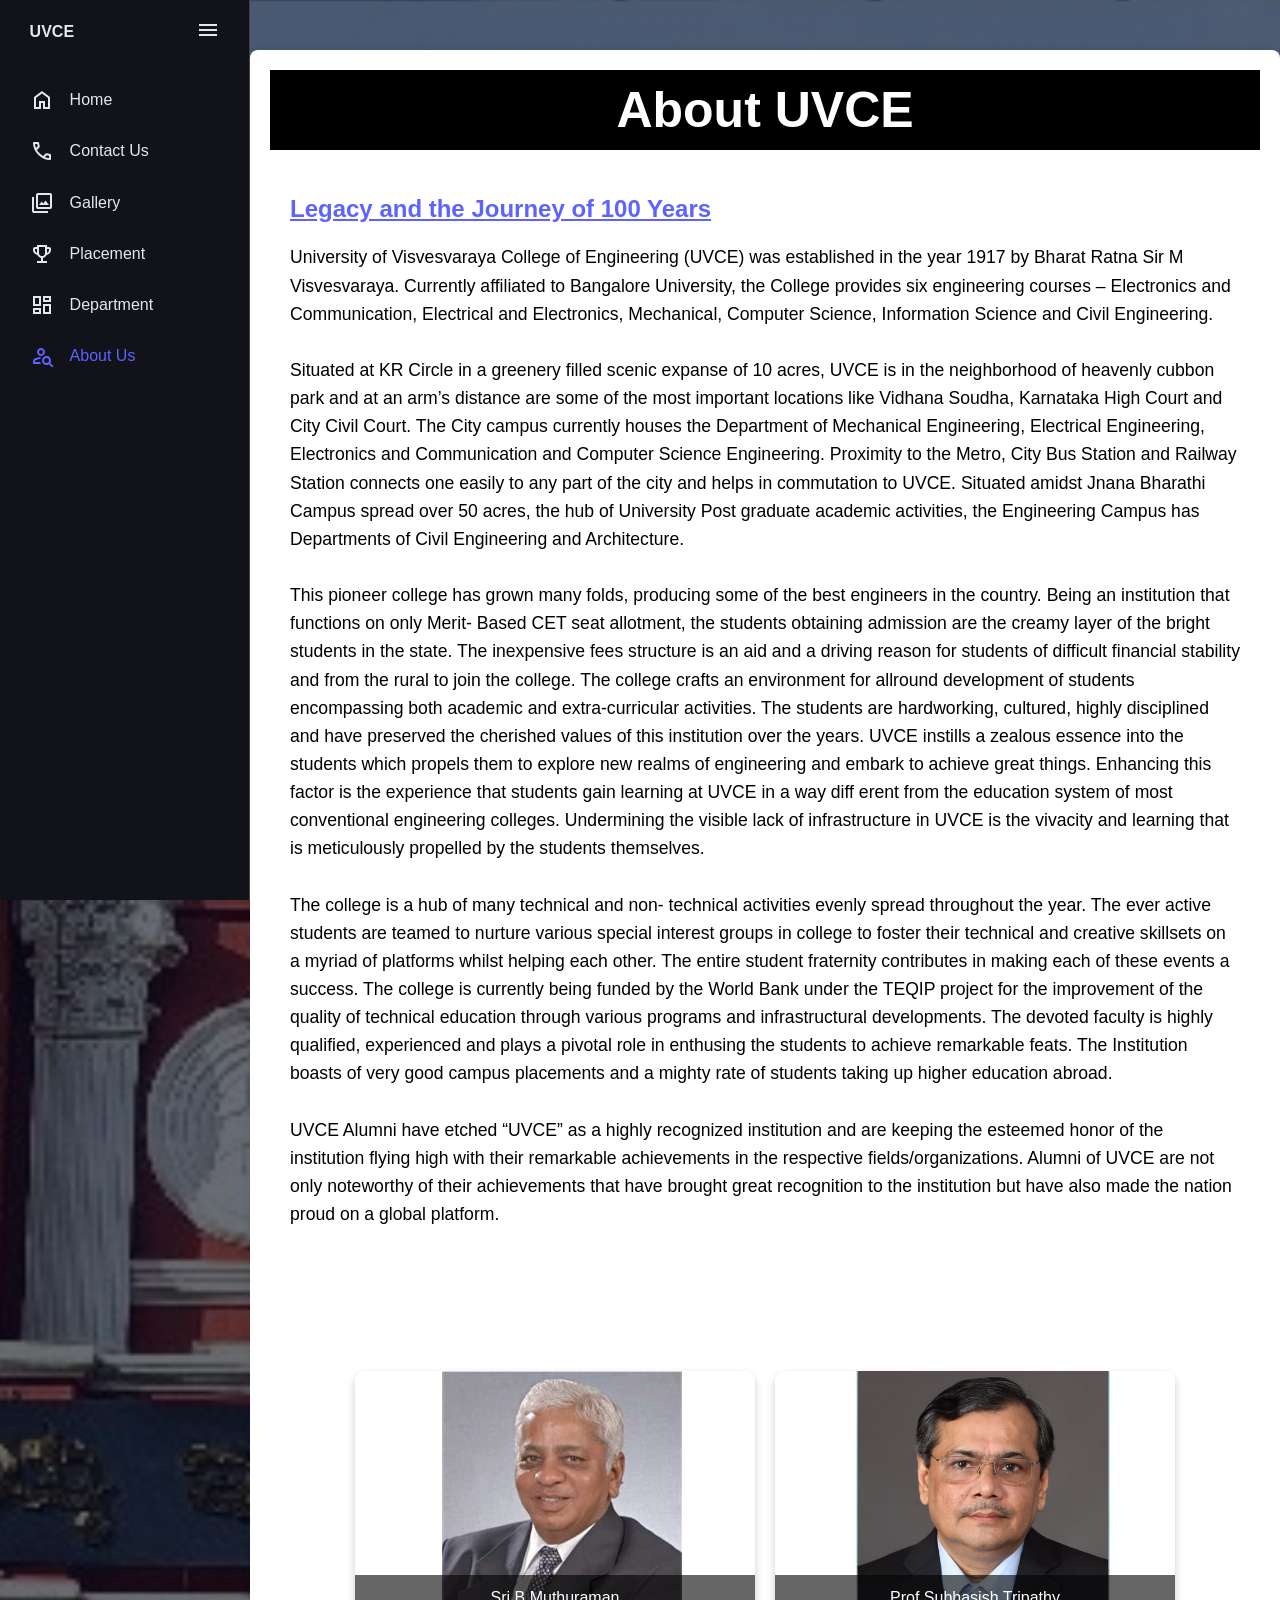
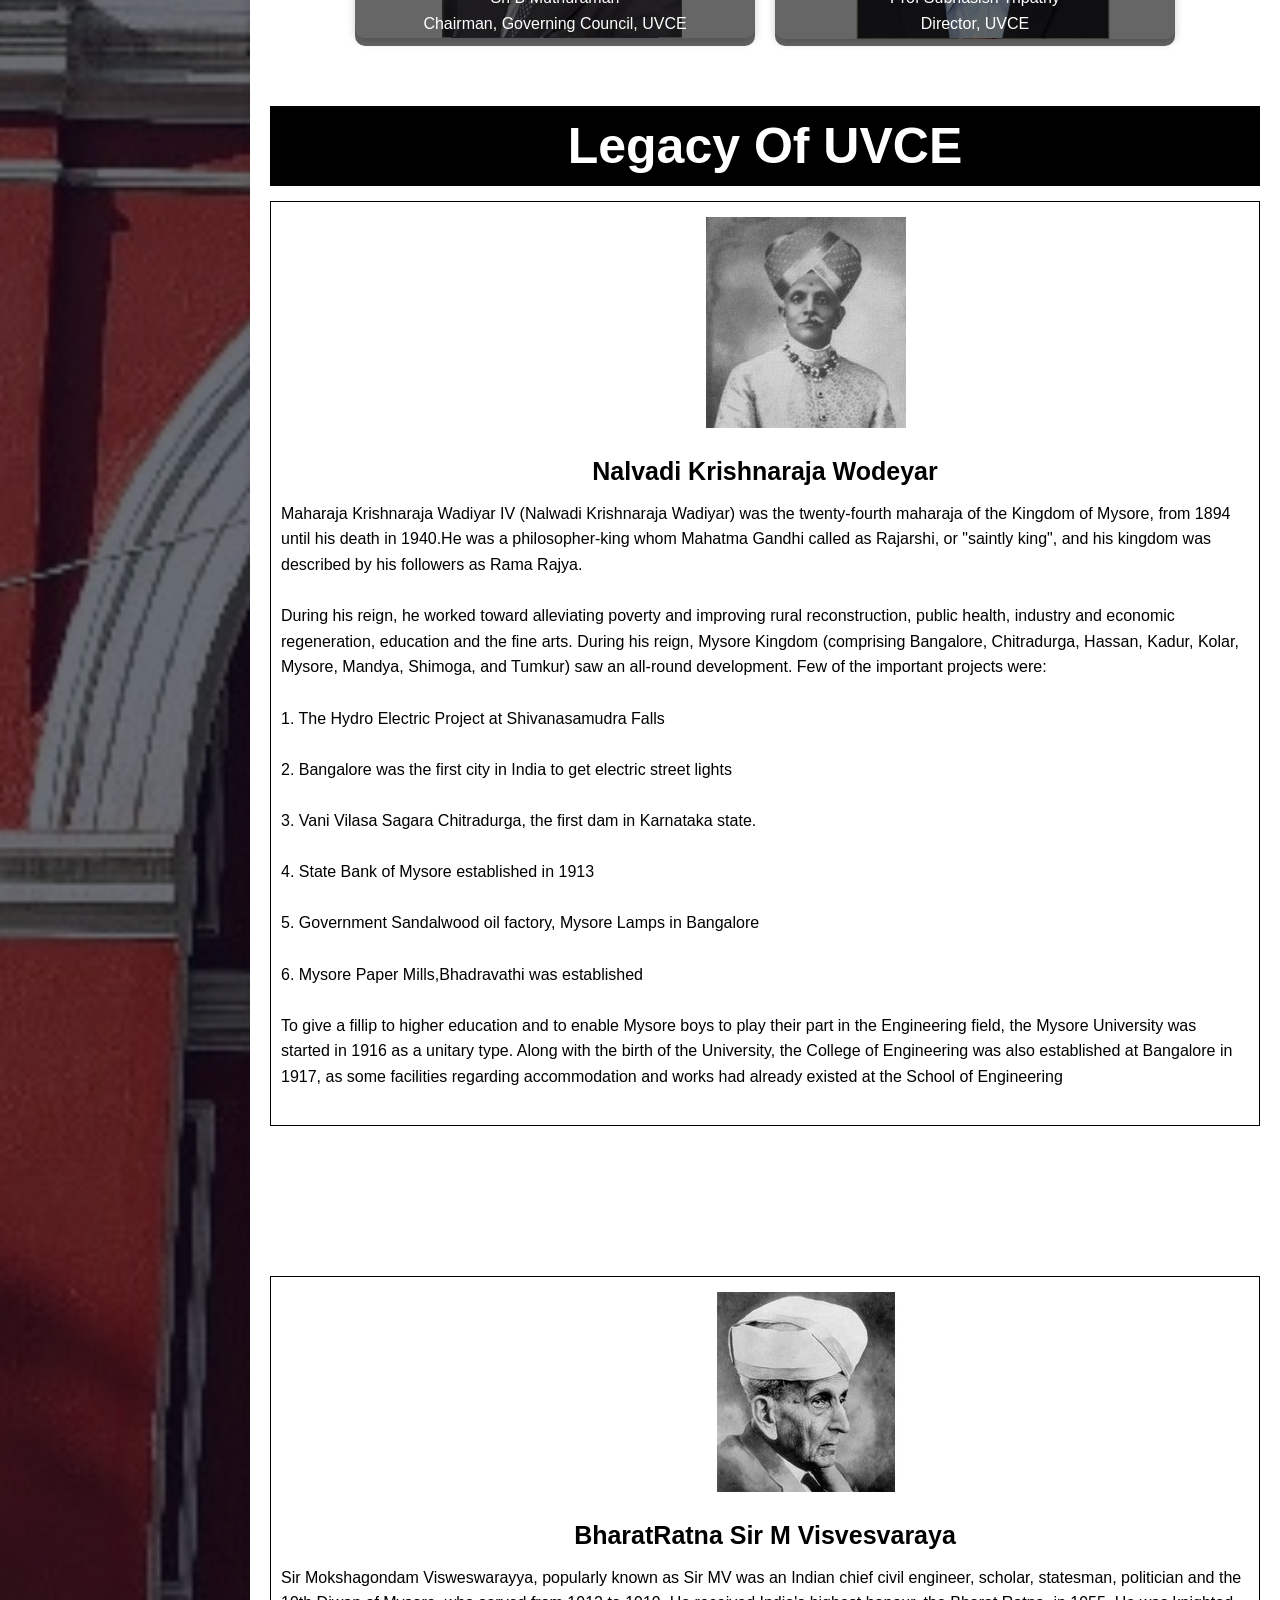
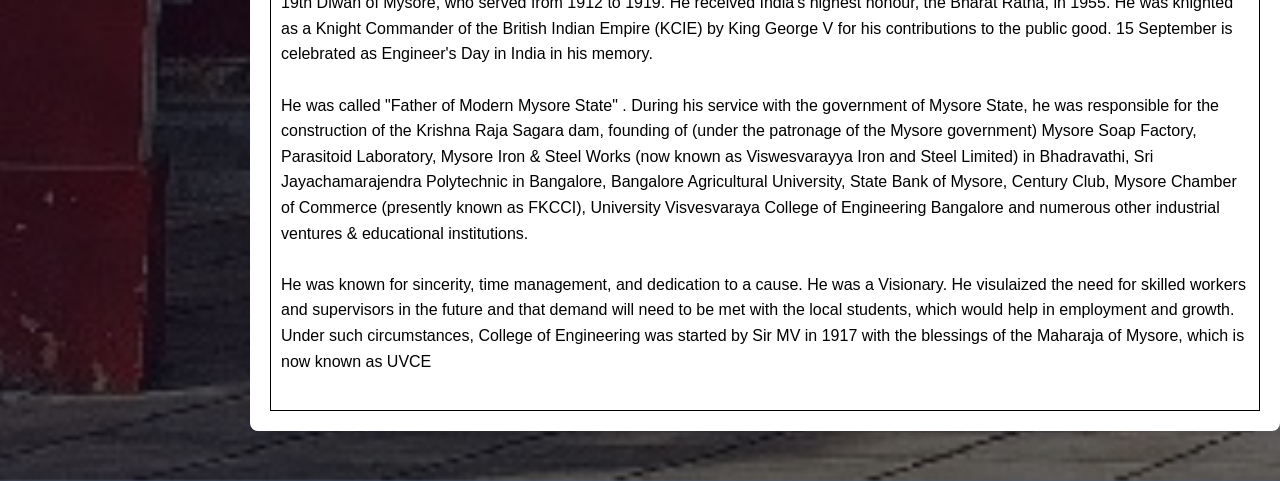
<file: aboutus.html>
<!DOCTYPE html>
<html lang="en">
<head>
    <meta charset="UTF-8">
    <meta name="viewport" content="width=device-width, initial-scale=1.0">
    <title>UVCE</title>
    <link rel="stylesheet" href="aboutus.css">
    <script  type="text/javascript" src="app.js" defer></script>
</head>
<body>
    <nav id="sidebar">
        <ul>
            <li>
               <span class="logo">UVCE</span>
               <button onclick=toggleSidebar() id="toggle-btn">
                <svg xmlns="http://www.w3.org/2000/svg" height="24px" viewBox="0 -960 960 960" width="24px" fill="#e8eaed"><path d="M120-240v-80h720v80H120Zm0-200v-80h720v80H120Zm0-200v-80h720v80H120Z"/></svg>                             
               </button>
               
            </li>
            <li >
                <a href="index.html">
                    <svg xmlns="http://www.w3.org/2000/svg" height="24px" viewBox="0 -960 960 960" width="24px" fill="#e8eaed"><path d="M240-200h120v-240h240v240h120v-360L480-740 240-560v360Zm-80 80v-480l320-240 320 240v480H520v-240h-80v240H160Zm320-350Z"/></svg>
                    <span>Home</span>
                </a>
            </li>
            <li>
                <a href="contactus.html">
                    <svg xmlns="http://www.w3.org/2000/svg" height="24px" viewBox="0 -960 960 960" width="24px" fill="#e8eaed"><path d="M798-120q-125 0-247-54.5T329-329Q229-429 174.5-551T120-798q0-18 12-30t30-12h162q14 0 25 9.5t13 22.5l26 140q2 16-1 27t-11 19l-97 98q20 37 47.5 71.5T387-386q31 31 65 57.5t72 48.5l94-94q9-9 23.5-13.5T670-390l138 28q14 4 23 14.5t9 23.5v162q0 18-12 30t-30 12ZM241-600l66-66-17-94h-89q5 41 14 81t26 79Zm358 358q39 17 79.5 27t81.5 13v-88l-94-19-67 67ZM241-600Zm358 358Z"/></svg>
                    <span>Contact Us</span>
                </a>
            </li>
            <li>
                <a href="gallery.html">
                    <svg xmlns="http://www.w3.org/2000/svg" height="24px" viewBox="0 -960 960 960" width="24px" fill="#e8eaed"><path d="M360-400h400L622-580l-92 120-62-80-108 140Zm-40 160q-33 0-56.5-23.5T240-320v-480q0-33 23.5-56.5T320-880h480q33 0 56.5 23.5T880-800v480q0 33-23.5 56.5T800-240H320Zm0-80h480v-480H320v480ZM160-80q-33 0-56.5-23.5T80-160v-560h80v560h560v80H160Zm160-720v480-480Z"/></svg>
                    <span>Gallery</span>
                </a>
            </li>
            <li>
                <a href="placement.html">
                    <svg xmlns="http://www.w3.org/2000/svg" height="24px" viewBox="0 -960 960 960" width="24px" fill="#e8eaed"><path d="M280-120v-80h160v-124q-49-11-87.5-41.5T296-442q-75-9-125.5-65.5T120-640v-40q0-33 23.5-56.5T200-760h80v-80h400v80h80q33 0 56.5 23.5T840-680v40q0 76-50.5 132.5T664-442q-18 46-56.5 76.5T520-324v124h160v80H280Zm0-408v-152h-80v40q0 38 22 68.5t58 43.5Zm200 128q50 0 85-35t35-85v-240H360v240q0 50 35 85t85 35Zm200-128q36-13 58-43.5t22-68.5v-40h-80v152Zm-200-52Z"/></svg>
                    <span>Placement</span>
                </a>
            </li>
            <li>
                <a href="department.html">
                    <svg xmlns="http://www.w3.org/2000/svg" height="24px" viewBox="0 -960 960 960" width="24px" fill="#e8eaed"><path d="M520-600v-240h320v240H520ZM120-440v-400h320v400H120Zm400 320v-400h320v400H520Zm-400 0v-240h320v240H120Zm80-400h160v-240H200v240Zm400 320h160v-240H600v240Zm0-480h160v-80H600v80ZM200-200h160v-80H200v80Zm160-320Zm240-160Zm0 240ZM360-280Z"/></svg>
                    <span>Department</span>
                </a>
            </li>
            <li  class="active">
                <a href="aboutus.html">
                    <svg xmlns="http://www.w3.org/2000/svg" height="24px" viewBox="0 -960 960 960" width="24px" fill="#e8eaed"><path d="M440-480q-66 0-113-47t-47-113q0-66 47-113t113-47q66 0 113 47t47 113q0 66-47 113t-113 47Zm0-80q33 0 56.5-23.5T520-640q0-33-23.5-56.5T440-720q-33 0-56.5 23.5T360-640q0 33 23.5 56.5T440-560ZM884-20 756-148q-21 12-45 20t-51 8q-75 0-127.5-52.5T480-300q0-75 52.5-127.5T660-480q75 0 127.5 52.5T840-300q0 27-8 51t-20 45L940-76l-56 56ZM660-200q42 0 71-29t29-71q0-42-29-71t-71-29q-42 0-71 29t-29 71q0 42 29 71t71 29Zm-540 40v-111q0-34 17-63t47-44q51-26 115-44t142-18q-12 18-20.5 38.5T407-359q-60 5-107 20.5T221-306q-10 5-15.5 14.5T200-271v31h207q5 22 13.5 42t20.5 38H120Zm320-480Zm-33 400Z"/></svg>
                    <span>About Us</span>
                </a>
            </li>
           </ul>
    </nav>
    <main>
        <div class="container">
            <h1>About UVCE</h1>
            <div class="about-content">
                <div class="about-text">
                    <h2><u> Legacy and the Journey of 100 Years </u></h2>
                    <p>University of Visvesvaraya College of Engineering (UVCE) was established in the year 1917 by Bharat Ratna Sir M Visvesvaraya. Currently affiliated to Bangalore University, the College provides six engineering courses – Electronics and Communication, Electrical and Electronics, Mechanical, Computer Science, Information Science and Civil Engineering. <br><br>

                        Situated at KR Circle in a greenery filled scenic expanse of 10 acres, UVCE is in the neighborhood of heavenly cubbon park and at an arm’s distance are some of the most important locations like Vidhana Soudha, Karnataka High Court and City Civil Court. The City campus currently houses the Department of Mechanical Engineering, Electrical Engineering, Electronics and Communication and Computer Science Engineering. Proximity to the Metro, City Bus Station and Railway Station connects one easily to any part of the city and helps in commutation to UVCE.
                        
                        Situated amidst Jnana Bharathi Campus spread over 50 acres, the hub of University Post graduate academic activities, the Engineering Campus has Departments of Civil Engineering and Architecture. <br> <br>
                        
                        This pioneer college has grown many folds, producing some of the best engineers in the country. Being an institution that functions on only Merit- Based CET seat allotment, the students obtaining admission are the creamy layer of the bright students in the state. The inexpensive fees structure is an aid and a driving reason for students of difficult financial stability and from the rural to join the college. The college crafts an environment for allround development of students encompassing both academic and extra-curricular activities. The students are hardworking, cultured, highly disciplined and have preserved the cherished values of this institution over the years. UVCE instills a zealous essence into the students which propels them to explore new realms of engineering and embark to achieve great things. Enhancing this factor is the experience that students gain learning at UVCE in a way diff erent from the education system of most conventional engineering colleges. Undermining the visible lack of infrastructure in UVCE is the vivacity and learning that is meticulously propelled by the students themselves. <br> <br>
                        
                        The college is a hub of many technical and non- technical activities evenly spread throughout the year. The ever active students are teamed to nurture various special interest groups in college to foster their technical and creative skillsets on a myriad of platforms whilst helping each other. The entire student fraternity contributes in making each of these events a success. The college is currently being funded by the World Bank under the TEQIP project for the improvement of the quality of technical education through various programs and infrastructural developments. The devoted faculty is highly qualified, experienced and plays a pivotal role in enthusing the students to achieve remarkable feats. The Institution boasts of very good campus placements and a mighty rate of students taking up higher education abroad. <br><br>
                        
                        UVCE Alumni have etched “UVCE” as a highly recognized institution and are keeping the esteemed honor of the institution flying high with their remarkable achievements in the respective fields/organizations. Alumni of UVCE are not only noteworthy of their achievements that have brought great recognition to the institution but have also made the nation proud on a global platform. <br><br>


                    </p>
                </div>
                <div class="about-images">
                    <div class="image-container">
                    <img src="image/chairman.jpg" alt="chairman">
                    <div class="overlay-text">Sri B Muthuraman 
                        <p>Chairman, Governing Council, UVCE</p>
                    </div>
                    </div>

                    <div class="image-container">
                        <img src="image/director.jpg" alt="director">
                        <div class="overlay-text">Prof Subhasish Tripathy
                            <p>Director, UVCE</p>
                        </div>
                        </div>
                </div>
                <h1 style="margin-bottom: 0; margin-top: 60px;">Legacy Of UVCE</h1>
                <div class="about">
                    <div class="a">
                    <img  class="imga" src="image/Nalvadi_Krishnaraja.jpg">
                        <h4>Nalvadi Krishnaraja Wodeyar</h4>
                        <p>
                            Maharaja Krishnaraja Wadiyar IV (Nalwadi Krishnaraja Wadiyar) was the twenty-fourth maharaja of the Kingdom of Mysore, from 1894 until his death in 1940.He was a philosopher-king whom Mahatma Gandhi called as Rajarshi, or "saintly king", and his kingdom was described by his followers as Rama Rajya. <br><br>

During his reign, he worked toward alleviating poverty and improving rural reconstruction, public health, industry and economic regeneration, education and the fine arts. During his reign, Mysore Kingdom (comprising Bangalore, Chitradurga, Hassan, Kadur, Kolar, Mysore, Mandya, Shimoga, and Tumkur) saw an all-round development. Few of the important projects were: <br><br>

1. The Hydro Electric Project at Shivanasamudra Falls <br><br>
2. Bangalore was the first city in India to get electric street lights <br><br>
3. Vani Vilasa Sagara Chitradurga, the first dam in Karnataka state. <br><br>
4. State Bank of Mysore established in 1913 <br><br>
5. Government Sandalwood oil factory, Mysore Lamps in Bangalore <br><br>
6. Mysore Paper Mills,Bhadravathi was established <br><br>
 To give a fillip to higher education and to enable Mysore boys to play their part in the Engineering field, the Mysore University was started in 1916 as a unitary type. Along with the birth of the University, the College of Engineering was also established at Bangalore in 1917, as some facilities regarding accommodation and works had already existed at the School of Engineering <br><br>
                        </p>
                </div>
                    <div class="a">
                    <img  class="imga" src="image/Sir_MV.jpg">
                    <h4>BharatRatna Sir M Visvesvaraya</h4>
                    <p>
                        Sir Mokshagondam Visweswarayya, popularly known as Sir MV was an Indian chief civil engineer, scholar, statesman, politician and the 19th Diwan of Mysore, who served from 1912 to 1919. He received India's highest honour, the Bharat Ratna, in 1955. He was knighted as a Knight Commander of the British Indian Empire (KCIE) by King George V for his contributions to the public good. 15 September is celebrated as Engineer's Day in India in his memory. <br><br>

He was called "Father of Modern Mysore State" . During his service with the government of Mysore State, he was responsible for the construction of the Krishna Raja Sagara dam, founding of (under the patronage of the Mysore government) Mysore Soap Factory, Parasitoid Laboratory, Mysore Iron & Steel Works (now known as Viswesvarayya Iron and Steel Limited) in Bhadravathi, Sri Jayachamarajendra Polytechnic in Bangalore, Bangalore Agricultural University, State Bank of Mysore, Century Club, Mysore Chamber of Commerce (presently known as FKCCI), University Visvesvaraya College of Engineering Bangalore and numerous other industrial ventures & educational institutions. <br><br>

He was known for sincerity, time management, and dedication to a cause. He was a Visionary. He visulaized the need for skilled workers and supervisors in the future and that demand will need to be met with the local students, which would help in employment and growth. Under such circumstances, College of Engineering was started by Sir MV in 1917 with the blessings of the Maharaja of Mysore, which is now known as UVCE <br><br>
                    </p>
                </div>
                </div>
            </div>
            <div>
                </div>
            </div>
        </div>
    </main>
    </body>
    </html>
</file>
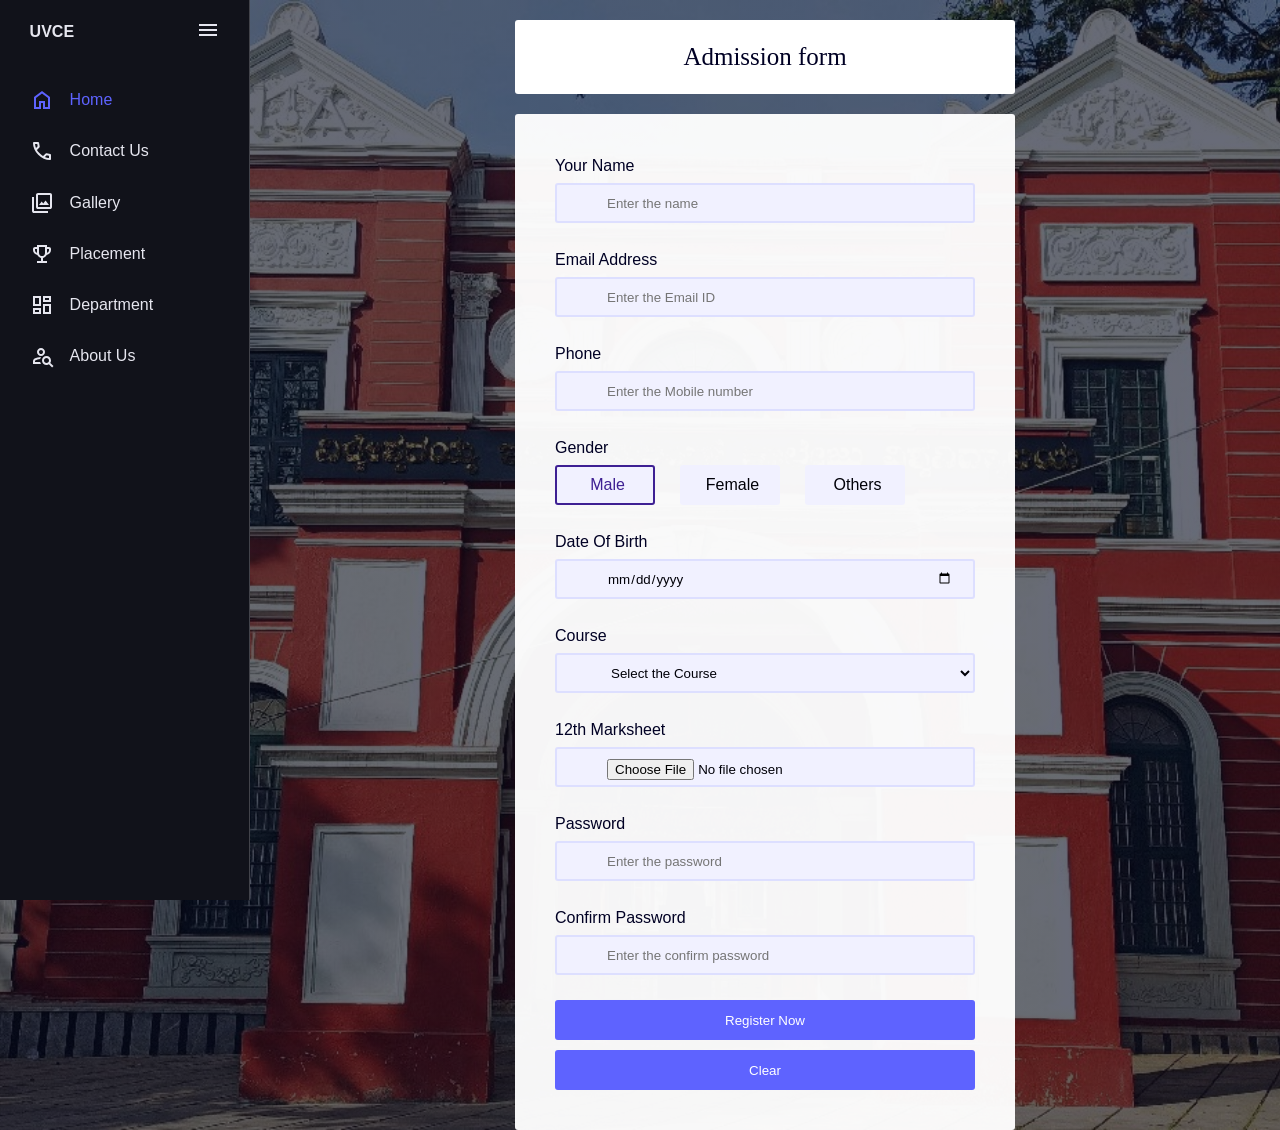
<file: application.html>
<!DOCTYPE html>
<html lang="en">
<head>
    <meta charset="UTF-8">
    <meta name="viewport" content="width=device-width, initial-scale=1.0">
    <title>Admission</title>
    <link rel="stylesheet" href="application.css">
    <script type="text/javascript" src="app.js" defer></script>
</head>
<body>
    <nav id="sidebar">
        <ul>
            <li>
               <span class="logo">UVCE</span>
               <button onclick=toggleSidebar() id="toggle-btn">
                <svg xmlns="http://www.w3.org/2000/svg" height="24px" viewBox="0 -960 960 960" width="24px" fill="#e8eaed"><path d="M120-240v-80h720v80H120Zm0-200v-80h720v80H120Zm0-200v-80h720v80H120Z"/></svg>                             
               </button>
               
            </li>
            <li class="active">
                <a href="index.html">
                    <svg xmlns="http://www.w3.org/2000/svg" height="24px" viewBox="0 -960 960 960" width="24px" fill="#e8eaed"><path d="M240-200h120v-240h240v240h120v-360L480-740 240-560v360Zm-80 80v-480l320-240 320 240v480H520v-240h-80v240H160Zm320-350Z"/></svg>
                    <span>Home</span>
                </a>
            </li>
            <li>
                <a href="contactus.html">
                    <svg xmlns="http://www.w3.org/2000/svg" height="24px" viewBox="0 -960 960 960" width="24px" fill="#e8eaed"><path d="M798-120q-125 0-247-54.5T329-329Q229-429 174.5-551T120-798q0-18 12-30t30-12h162q14 0 25 9.5t13 22.5l26 140q2 16-1 27t-11 19l-97 98q20 37 47.5 71.5T387-386q31 31 65 57.5t72 48.5l94-94q9-9 23.5-13.5T670-390l138 28q14 4 23 14.5t9 23.5v162q0 18-12 30t-30 12ZM241-600l66-66-17-94h-89q5 41 14 81t26 79Zm358 358q39 17 79.5 27t81.5 13v-88l-94-19-67 67ZM241-600Zm358 358Z"/></svg>
                    <span>Contact Us</span>
                </a>
            </li>
            <li>
                <a href="gallery.html">
                    <svg xmlns="http://www.w3.org/2000/svg" height="24px" viewBox="0 -960 960 960" width="24px" fill="#e8eaed"><path d="M360-400h400L622-580l-92 120-62-80-108 140Zm-40 160q-33 0-56.5-23.5T240-320v-480q0-33 23.5-56.5T320-880h480q33 0 56.5 23.5T880-800v480q0 33-23.5 56.5T800-240H320Zm0-80h480v-480H320v480ZM160-80q-33 0-56.5-23.5T80-160v-560h80v560h560v80H160Zm160-720v480-480Z"/></svg>
                    <span>Gallery</span>
                </a>
            </li>
            <li>
                <a href="placement.html">
                    <svg xmlns="http://www.w3.org/2000/svg" height="24px" viewBox="0 -960 960 960" width="24px" fill="#e8eaed"><path d="M280-120v-80h160v-124q-49-11-87.5-41.5T296-442q-75-9-125.5-65.5T120-640v-40q0-33 23.5-56.5T200-760h80v-80h400v80h80q33 0 56.5 23.5T840-680v40q0 76-50.5 132.5T664-442q-18 46-56.5 76.5T520-324v124h160v80H280Zm0-408v-152h-80v40q0 38 22 68.5t58 43.5Zm200 128q50 0 85-35t35-85v-240H360v240q0 50 35 85t85 35Zm200-128q36-13 58-43.5t22-68.5v-40h-80v152Zm-200-52Z"/></svg>
                    <span>Placement</span>
                </a>
            </li>
            <li>
                <a href="department.html">
                    <svg xmlns="http://www.w3.org/2000/svg" height="24px" viewBox="0 -960 960 960" width="24px" fill="#e8eaed"><path d="M520-600v-240h320v240H520ZM120-440v-400h320v400H120Zm400 320v-400h320v400H520Zm-400 0v-240h320v240H120Zm80-400h160v-240H200v240Zm400 320h160v-240H600v240Zm0-480h160v-80H600v80ZM200-200h160v-80H200v80Zm160-320Zm240-160Zm0 240ZM360-280Z"/></svg>
                    <span>Department</span>
                </a>
            </li>
            <li>
                <a href="aboutus.html">
                    <svg xmlns="http://www.w3.org/2000/svg" height="24px" viewBox="0 -960 960 960" width="24px" fill="#e8eaed"><path d="M440-480q-66 0-113-47t-47-113q0-66 47-113t113-47q66 0 113 47t47 113q0 66-47 113t-113 47Zm0-80q33 0 56.5-23.5T520-640q0-33-23.5-56.5T440-720q-33 0-56.5 23.5T360-640q0 33 23.5 56.5T440-560ZM884-20 756-148q-21 12-45 20t-51 8q-75 0-127.5-52.5T480-300q0-75 52.5-127.5T660-480q75 0 127.5 52.5T840-300q0 27-8 51t-20 45L940-76l-56 56ZM660-200q42 0 71-29t29-71q0-42-29-71t-71-29q-42 0-71 29t-29 71q0 42 29 71t71 29Zm-540 40v-111q0-34 17-63t47-44q51-26 115-44t142-18q-12 18-20.5 38.5T407-359q-60 5-107 20.5T221-306q-10 5-15.5 14.5T200-271v31h207q5 22 13.5 42t20.5 38H120Zm320-480Zm-33 400Z"/></svg>
                    <span>About Us</span>
                </a>
            </li>
           </ul>
    </nav>
    <main>
        <div class="wrapper">
            <div class="r_form_wrap">
                
                <div class="title">
                    <p>Admission form</p>
                </div>

                <div class="r_form">
                    <form method="post" onsubmit="sendmail(); reset(); return false;">
                        <div class="input_wrap">
                            <label for="yourname">Your Name</label>
                            <div class="input_item">
                                <i class="fa fa-user" id="icon"></i>
                                <input type="text" name="your name" class="input" id="yourname" placeholder="Enter the name" required>
                            </div>
                        </div>
                        <div class="input_wrap">
                            <label for="emailaddress">Email Address</label>
                            <div class="input_item">
                                <i class="fa fa-envelope" id="icon"></i>
                                <input type="text" name="email address" class="input" id="emailaddress" placeholder="Enter the Email ID" required>
                            </div>
                        </div>
    
                        <div class="input_wrap">
                            <label for="phone">Phone</label>
                            <div class="input_item">
                                <i class="fa fa-phone-square" id="icon"></i>
                                <input type="number" name="phone" class="input" id="phone" placeholder="Enter the Mobile number" required>
                            </div>
                        </div>
                        <div class="input_wrap">
                            <label>Gender</label>
                            <div class="input_radio">
                                <div class="input_radio_item">
                                    <input type="radio" id="male" name="gender" class="radio" value="male" checked>
                                    <label for="male" class="radio_mark">
                                        <ion-icon class="i" name="male-sharp"></ion-icon>
                                    Male</label>
                                </div>
                                <div class="input_radio_item">
                                    <input type="radio" id="female" name="gender" class="radio" value="female">
                                    <label for="female" class="radio_mark">
                                        <ion-icon class="i" name="female-sharp"></ion-icon>
                                        Female</label>
                                </div>
                                <div class="input_radio_item">
                                    <input type="radio" id="others" name="gender" class="radio" value="others">
                                    <label for="others" class="radio_mark">
                                        <ion-icon class="i" name="male-female-sharp"></ion-icon>
                                        Others</label>
                                </div>
                            </div>
                        </div>
        
                        <div class="input_wrap">
                            <label for="dob">Date Of Birth</label>
                            <div class="input_item">
                                <i class="fa fa-calendar" id="icon"></i>
                                <input type="date" name="dob" class="input" id="dob" required>
                            </div>
                        </div>
    
                        <div class="input_wrap">
                            <label for="course">Course</label>
                            <div class="input_item">
                                <i class="fa fa-caret-square-o-down" aria-hidden="true"id="icon" ></i>
                        <select id="course" name="cars" class="input" required>
                        <option value="select"> Select the Course</option>
                        <option value="bca"> BCA</option>
                        <option value="bscit">Bsc IT</option>
                        <option value="bscca&it">Bsc CA & IT</option>
                        </select>
                        </div>
                        </div>
    
    
                        <div class="input_wrap">
                            <label for="file">12th Marksheet</label>
                            <div class="input_item">
                                <i class="fa fa-file" id="icon"></i>
                                <input type="file" name="file" class="input" id="file" required>
                            </div>
                        </div>
    
                        <div class="input_wrap">
                            <label for="password">Password</label>
                            <div class="input_item">
                                <i class="fa fa-key" id="icon"></i>
                                <input type="password" name="password" class="input" id="password" placeholder="Enter the password" >
                            </div>
                        </div>
                        <div class="input_wrap">
                            <label for="confirmpassword">Confirm Password</label>
                            <div class="input_item">
                                <i class="fa fa-check-circle" id="icon"></i>
                                <input type="password" name="confirm password" class="input" id="confirmpassword" placeholder="Enter the confirm password">
                            </div>
                        </div>
    
                        
                        <input type="submit" class="button" value="Register Now">
                        
                        <div ></div>
                        <input type="reset" class="clear_ad" value="Clear">
                        
                    </form>
                </div>
        
            </div>
        </div>
    </main>
</body>

<script src=" https://smtpjs.com/v3/smtp.js"></script>
<script>
    function sendmail(){
    Email.send({}).then(
message => alert("Thanks for filling out our form!")
);
    }
</script>
<script>
var navLinks= document.getElementById("navLinks");

function showmenu(){
navLinks.style.right="0";
}   
function hidemenu(){
navLinks.style.right="-200px";
}
</script>
</html>
</file>
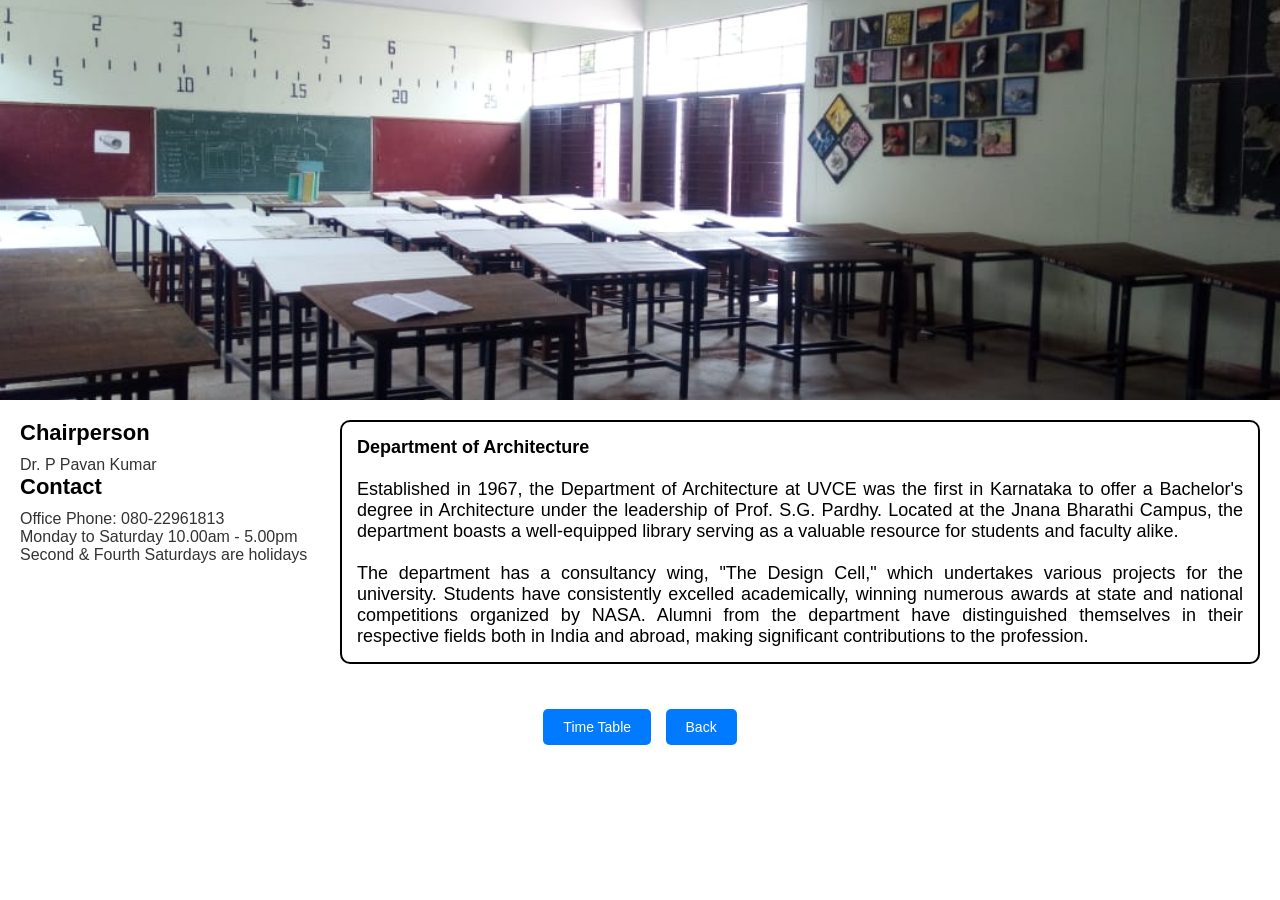
<file: arch.html>
<!DOCTYPE html>
<html lang="en">
<head>
    <meta charset="UTF-8">
    <meta name="viewport" content="width=device-width, initial-scale=1.0">
    <title>Architecture</title>
    <style>
        * {
            margin: 0;
            padding: 0;
            font-family: "Poppins", sans-serif;
            box-sizing: border-box;
        }
        .slideshow-container {
            position: relative;
            max-width: 100%;
            height: 400px;
            overflow: hidden;
            margin: auto;
        }
        .slides {
            display: none;
            width: 100%;
            height: 100%;
        }
        img {
            width: 100%;
            height: 100%;
            object-fit: cover;
        }
        .content {
            display: flex;
            flex-direction: row;
            padding: 20px;
            gap: 20px;
        }
        .info {
            flex: 1;
            max-width: 300px;
        }
        .info h2 {
            font-size: 22px;
            margin-bottom: 10px;
        }
        .chair, .chair1 {
            font-size: 16px;
            color: #333;
            font-weight: 300;
        }
        .para-container {
            flex: 2;
        }
        .para {
            border: 2px solid black;
            padding: 15px;
            border-radius: 10px;
            font-size: 18px;
            text-align: justify;
        }
        .button-container {
            margin: 20px;
            text-align: center;
        }
        .btn {
            padding: 10px 20px;
            font-size: 14px;
            background: #007BFF;
            color: white;
            border: none;
            cursor: pointer;
            border-radius: 5px;
            margin: 5px;
        }
        .btn a {
            text-decoration: none;
            color: white;
        }
        .btn:hover {
            background: #0056b3;
        }
        @media (max-width: 768px) {
            .slideshow-container {
                height: 250px;
            }
            .content {
                flex-direction: column;
                align-items: center;
            }
            .btn {
                font-size: 12px;
                padding: 8px 15px;
            }
            .para {
                font-size: 16px;
            }
        }
    </style>
</head>
<body>
    <main>
        <div class="slideshow-container">
            <img class="slides" src="image/ar1.jpg" alt="Slide 1">
            <img class="slides" src="image/ar2.jpg" alt="Slide 2">
            <img class="slides" src="image/ar3.jpg" alt="Slide 3">
            <img class="slides" src="image/ar4.jpg" alt="Slide 4">
        </div>

        <div class="content">
            <div class="info">
                <h2>Chairperson</h2>
                <p class="chair">Dr. P Pavan Kumar</p>
                <h2>Contact</h2>
                <p class="chair1">Office Phone: 080-22961813<br>Monday to Saturday 10.00am - 5.00pm<br>Second & Fourth Saturdays are holidays</p>
            </div>
            <div class="para-container">
                <p class="para">
                    <strong>Department of Architecture</strong><br><br>
                    Established in 1967, the Department of Architecture at UVCE was the first in Karnataka to offer a Bachelor's degree in Architecture under the leadership of Prof. S.G. Pardhy. Located at the Jnana Bharathi Campus, the department boasts a well-equipped library serving as a valuable resource for students and faculty alike.
                    <br><br>
                    The department has a consultancy wing, "The Design Cell," which undertakes various projects for the university. Students have consistently excelled academically, winning numerous awards at state and national competitions organized by NASA. Alumni from the department have distinguished themselves in their respective fields both in India and abroad, making significant contributions to the profession.
                </p>
            </div>
        </div>

        <div class="button-container">
            <button class="btn"><a href="#">Time Table</a></button>
            <button class="btn"><a href="department.html">Back</a></button>
        </div>
    </main>

    <script>
        let slideIndex = 0;
        function showSlides() {
            let slides = document.getElementsByClassName("slides");
            for (let i = 0; i < slides.length; i++) {
                slides[i].style.display = "none";
            }
            slideIndex++;
            if (slideIndex > slides.length) { slideIndex = 1; }
            slides[slideIndex - 1].style.display = "block";
            setTimeout(showSlides, 3000);
        }
        showSlides();
    </script>
</body>
</html>
</file>
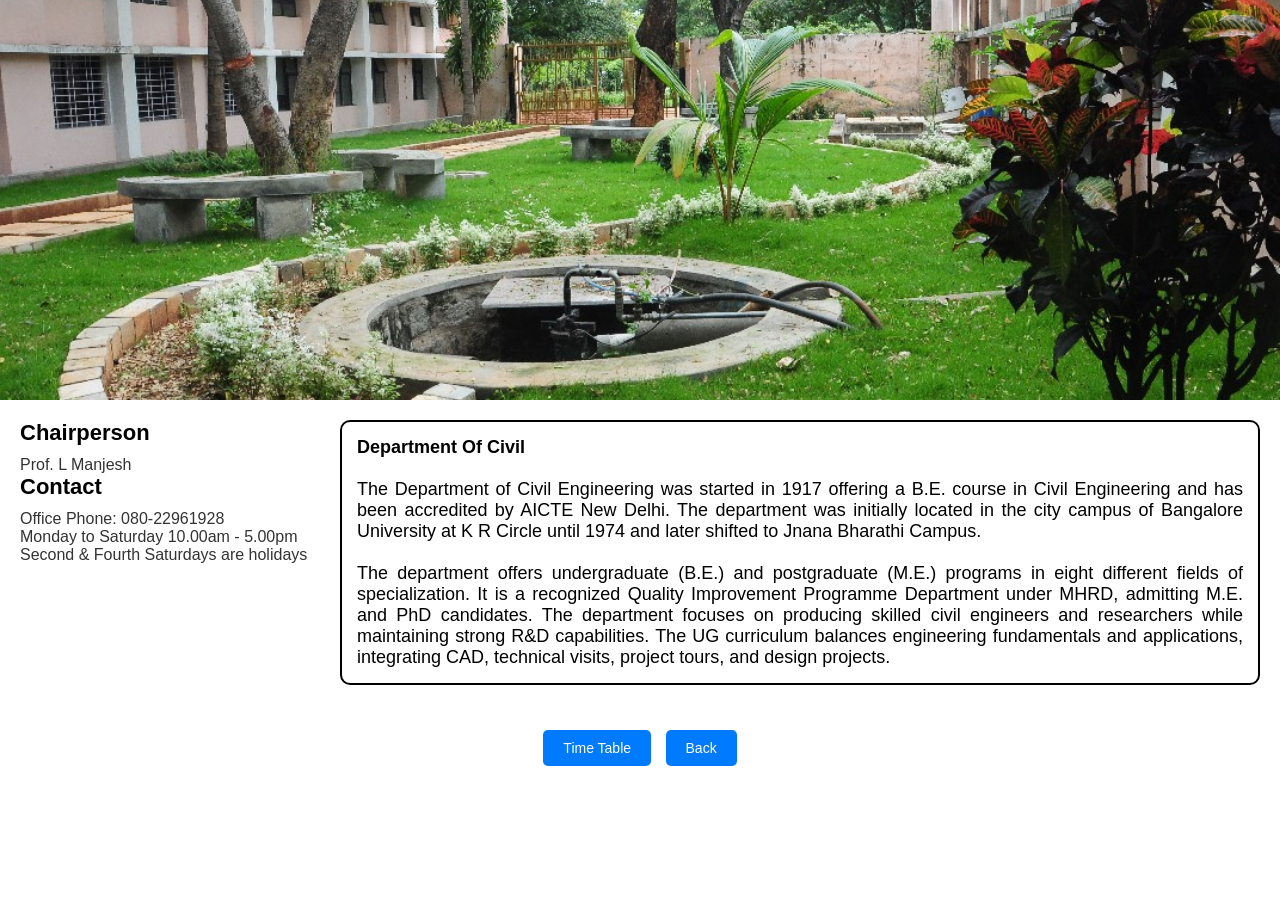
<file: civil.html>
<!DOCTYPE html>
<html lang="en">
<head>
    <meta charset="UTF-8">
    <meta name="viewport" content="width=device-width, initial-scale=1.0">
    <title>Civil</title>
    <style>
        * {
            margin: 0;
            padding: 0;
            font-family: "Poppins", sans-serif;
            box-sizing: border-box;
        }
        .slideshow-container {
            position: relative;
            max-width: 100%;
            height: 400px;
            overflow: hidden;
            margin: auto;
        }
        .slides {
            display: none;
            width: 100%;
            height: 100%;
        }
        img {
            width: 100%;
            height: 100%;
            object-fit: cover;
        }
        .content {
            display: flex;
            flex-direction: row;
            padding: 20px;
            gap: 20px;
        }
        .info {
            flex: 1;
            max-width: 300px;
        }
        .info h2 {
            font-size: 22px;
            margin-bottom: 10px;
        }
        .chair, .chair1 {
            font-size: 16px;
            color: #333;
            font-weight: 300;
        }
        .para-container {
            flex: 2;
        }
        .para {
            border: 2px solid black;
            padding: 15px;
            border-radius: 10px;
            font-size: 18px;
            text-align: justify;
        }
        .button-container {
            margin: 20px;
            text-align: center;
        }
        .btn {
            padding: 10px 20px;
            font-size: 14px;
            background: #007BFF;
            color: white;
            border: none;
            cursor: pointer;
            border-radius: 5px;
            margin: 5px;
        }
        .btn a {
            text-decoration: none;
            color: white;
        }
        .btn:hover {
            background: #0056b3;
        }
        @media (max-width: 768px) {
            .slideshow-container {
                height: 250px;
            }
            .content {
                flex-direction: column;
                align-items: center;
            }
            .btn {
                font-size: 12px;
                padding: 8px 15px;
            }
            .para {
                font-size: 16px;
            }
        }
    </style>
</head>
<body>
    <main>
        <div class="slideshow-container">
            <img class="slides" src="image/civ1.jpg" alt="Slide 1">
            <img class="slides" src="image/civ2.jpg" alt="Slide 2">
            <img class="slides" src="image/civ3.jpg" alt="Slide 3">
            <img class="slides" src="image/civ4.jpg" alt="Slide 4">
        </div>

        <div class="content">
            <div class="info">
                <h2>Chairperson</h2>
                <p class="chair">Prof. L Manjesh</p>
                <h2>Contact</h2>
                <p class="chair1">Office Phone: 080-22961928<br>Monday to Saturday 10.00am - 5.00pm<br>Second & Fourth Saturdays are holidays</p>
            </div>
            <div class="para-container">
                <p class="para">
                    <strong>Department Of Civil</strong><br><br>
                    The Department of Civil Engineering was started in 1917 offering a B.E. course in Civil Engineering and has been accredited by AICTE New Delhi. The department was initially located in the city campus of Bangalore University at K R Circle until 1974 and later shifted to Jnana Bharathi Campus. 
                    <br><br>
                    The department offers undergraduate (B.E.) and postgraduate (M.E.) programs in eight different fields of specialization. It is a recognized Quality Improvement Programme Department under MHRD, admitting M.E. and PhD candidates. The department focuses on producing skilled civil engineers and researchers while maintaining strong R&D capabilities. The UG curriculum balances engineering fundamentals and applications, integrating CAD, technical visits, project tours, and design projects.
                </p>
            </div>
        </div>

        <div class="button-container">
            <button class="btn"><a href="#">Time Table</a></button>
            <button class="btn"><a href="department.html">Back</a></button>
        </div>
    </main>

    <script>
        let slideIndex = 0;
        function showSlides() {
            let slides = document.getElementsByClassName("slides");
            for (let i = 0; i < slides.length; i++) {
                slides[i].style.display = "none";
            }
            slideIndex++;
            if (slideIndex > slides.length) { slideIndex = 1; }
            slides[slideIndex - 1].style.display = "block";
            setTimeout(showSlides, 3000);
        }
        showSlides();
    </script>
</body>
</html>
</file>
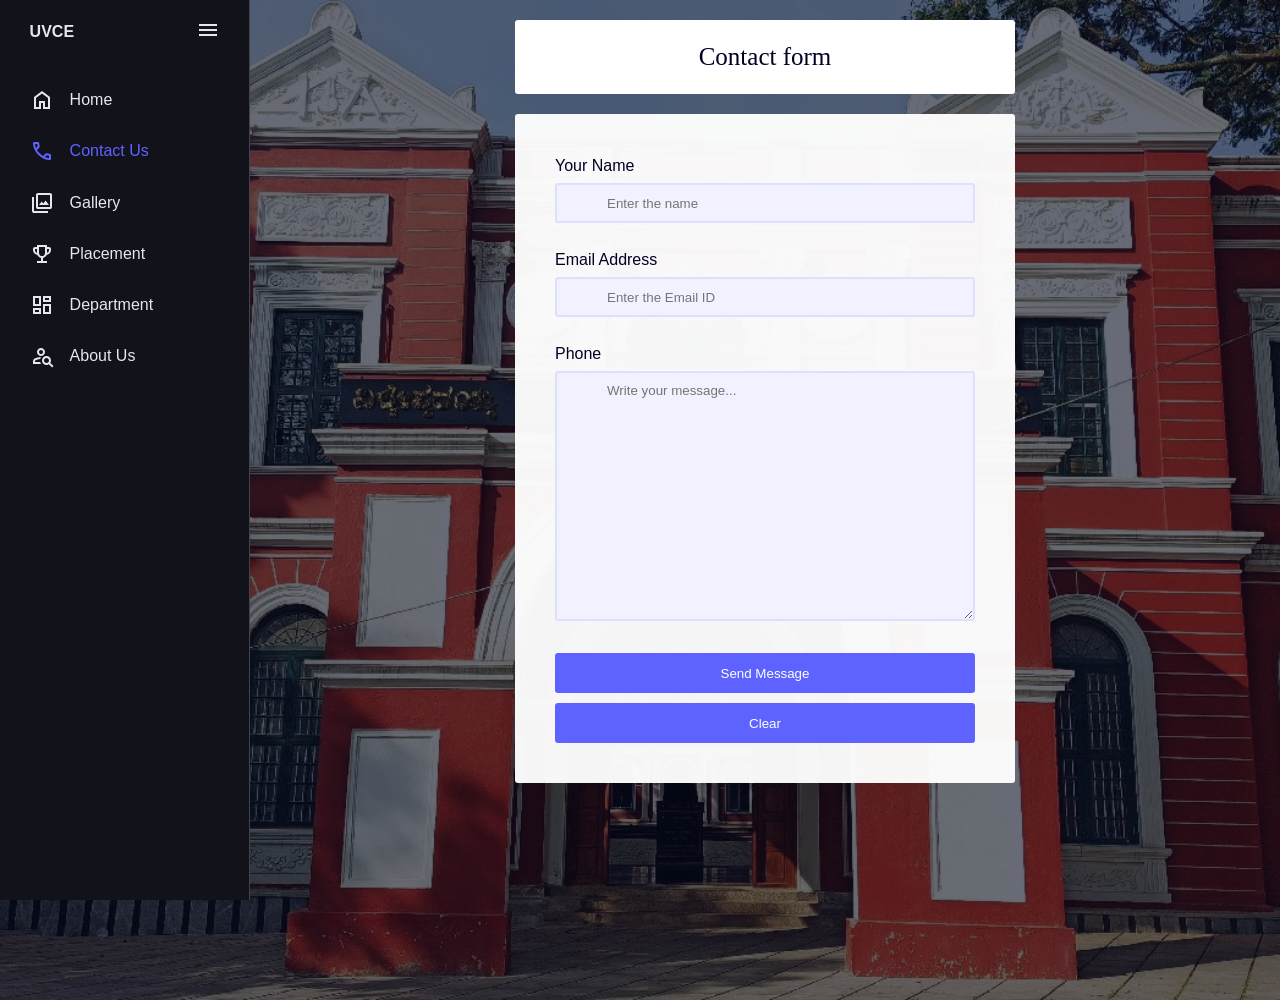
<file: contactus.html>
<!DOCTYPE html>
<html lang="en">
<head>
    <meta charset="UTF-8">
    <meta name="viewport" content="width=device-width, initial-scale=1.0">
    <title>UVCE</title>
    <link rel="stylesheet" href="contactus.css">
    <script  type="text/javascript" src="app.js" defer></script>
</head>
<body>
    <nav id="sidebar">
        <ul>
            <li>
               <span class="logo">UVCE</span>
               <button onclick=toggleSidebar() id="toggle-btn">
                <svg xmlns="http://www.w3.org/2000/svg" height="24px" viewBox="0 -960 960 960" width="24px" fill="#e8eaed"><path d="M120-240v-80h720v80H120Zm0-200v-80h720v80H120Zm0-200v-80h720v80H120Z"/></svg>                             
               </button>
               
            </li>
            <li >
                <a href="index.html">
                    <svg xmlns="http://www.w3.org/2000/svg" height="24px" viewBox="0 -960 960 960" width="24px" fill="#e8eaed"><path d="M240-200h120v-240h240v240h120v-360L480-740 240-560v360Zm-80 80v-480l320-240 320 240v480H520v-240h-80v240H160Zm320-350Z"/></svg>
                    <span>Home</span>
                </a>
            </li>
            <li class="active">
                <a href="contactus.html">
                    <svg xmlns="http://www.w3.org/2000/svg" height="24px" viewBox="0 -960 960 960" width="24px" fill="#e8eaed"><path d="M798-120q-125 0-247-54.5T329-329Q229-429 174.5-551T120-798q0-18 12-30t30-12h162q14 0 25 9.5t13 22.5l26 140q2 16-1 27t-11 19l-97 98q20 37 47.5 71.5T387-386q31 31 65 57.5t72 48.5l94-94q9-9 23.5-13.5T670-390l138 28q14 4 23 14.5t9 23.5v162q0 18-12 30t-30 12ZM241-600l66-66-17-94h-89q5 41 14 81t26 79Zm358 358q39 17 79.5 27t81.5 13v-88l-94-19-67 67ZM241-600Zm358 358Z"/></svg>
                    <span>Contact Us</span>
                </a>
            </li>
            <li>
                <a href="gallery.html">
                    <svg xmlns="http://www.w3.org/2000/svg" height="24px" viewBox="0 -960 960 960" width="24px" fill="#e8eaed"><path d="M360-400h400L622-580l-92 120-62-80-108 140Zm-40 160q-33 0-56.5-23.5T240-320v-480q0-33 23.5-56.5T320-880h480q33 0 56.5 23.5T880-800v480q0 33-23.5 56.5T800-240H320Zm0-80h480v-480H320v480ZM160-80q-33 0-56.5-23.5T80-160v-560h80v560h560v80H160Zm160-720v480-480Z"/></svg>
                    <span>Gallery</span>
                </a>
            </li>
            <li>
                <a href="placement.html">
                    <svg xmlns="http://www.w3.org/2000/svg" height="24px" viewBox="0 -960 960 960" width="24px" fill="#e8eaed"><path d="M280-120v-80h160v-124q-49-11-87.5-41.5T296-442q-75-9-125.5-65.5T120-640v-40q0-33 23.5-56.5T200-760h80v-80h400v80h80q33 0 56.5 23.5T840-680v40q0 76-50.5 132.5T664-442q-18 46-56.5 76.5T520-324v124h160v80H280Zm0-408v-152h-80v40q0 38 22 68.5t58 43.5Zm200 128q50 0 85-35t35-85v-240H360v240q0 50 35 85t85 35Zm200-128q36-13 58-43.5t22-68.5v-40h-80v152Zm-200-52Z"/></svg>
                    <span>Placement</span>
                </a>
            </li>
            <li>
                <a href="department.html">
                    <svg xmlns="http://www.w3.org/2000/svg" height="24px" viewBox="0 -960 960 960" width="24px" fill="#e8eaed"><path d="M520-600v-240h320v240H520ZM120-440v-400h320v400H120Zm400 320v-400h320v400H520Zm-400 0v-240h320v240H120Zm80-400h160v-240H200v240Zm400 320h160v-240H600v240Zm0-480h160v-80H600v80ZM200-200h160v-80H200v80Zm160-320Zm240-160Zm0 240ZM360-280Z"/></svg>
                    <span>Department</span>
                </a>
            </li>
            <li>
                <a href="aboutus.html">
                    <svg xmlns="http://www.w3.org/2000/svg" height="24px" viewBox="0 -960 960 960" width="24px" fill="#e8eaed"><path d="M440-480q-66 0-113-47t-47-113q0-66 47-113t113-47q66 0 113 47t47 113q0 66-47 113t-113 47Zm0-80q33 0 56.5-23.5T520-640q0-33-23.5-56.5T440-720q-33 0-56.5 23.5T360-640q0 33 23.5 56.5T440-560ZM884-20 756-148q-21 12-45 20t-51 8q-75 0-127.5-52.5T480-300q0-75 52.5-127.5T660-480q75 0 127.5 52.5T840-300q0 27-8 51t-20 45L940-76l-56 56ZM660-200q42 0 71-29t29-71q0-42-29-71t-71-29q-42 0-71 29t-29 71q0 42 29 71t71 29Zm-540 40v-111q0-34 17-63t47-44q51-26 115-44t142-18q-12 18-20.5 38.5T407-359q-60 5-107 20.5T221-306q-10 5-15.5 14.5T200-271v31h207q5 22 13.5 42t20.5 38H120Zm320-480Zm-33 400Z"/></svg>
                    <span>About Us</span>
                </a>
            </li>
           </ul>
    </nav>
    <main>
        <div class="wrapper">
            <div class="r_form_wrap">
                
                <div class="title">
                    <p>Contact form</p>
                </div>
    
                <div class="r_form">
                    <form method="post" onsubmit="sendmail(); reset(); return false;">
                        <div class="input_wrap">
                            <label for="yourname">Your Name</label>
                            <div class="input_item">
                                <i class="fa fa-user" id="icon"></i>
                                <input type="text" name="your name" class="input" id="yourname" placeholder="Enter the name" required>
                            </div>
                        </div>
                        <div class="input_wrap">
                            <label for="emailaddress">Email Address</label>
                            <div class="input_item">
                                <i class="fa fa-envelope" id="icon"></i>
                                <input type="email" name="email address" class="input" id="emailaddress" placeholder="Enter the Email ID" required>
                            </div>
                        </div>
    
                        <div class="input_wrap">
                            <label for="phone">Phone</label>
                            <div class="input_item">
                                <i class="fa fa-commenting" id="icon"></i>
                                <textarea name="phone" class="mess" id="phone" placeholder="Write your message..." size="500"></textarea>
                            </div>
                        </div>
                        
        
                        <input type="submit" class="button" value="Send Message">
                        <div ></div>
                        <input type="reset" class="clear_ad" value="Clear">
                        
                    </form>
                </div>
            </div>
            </div>
    
    </main>
    <div class="none_div"></div>
</body>
</html>
</file>
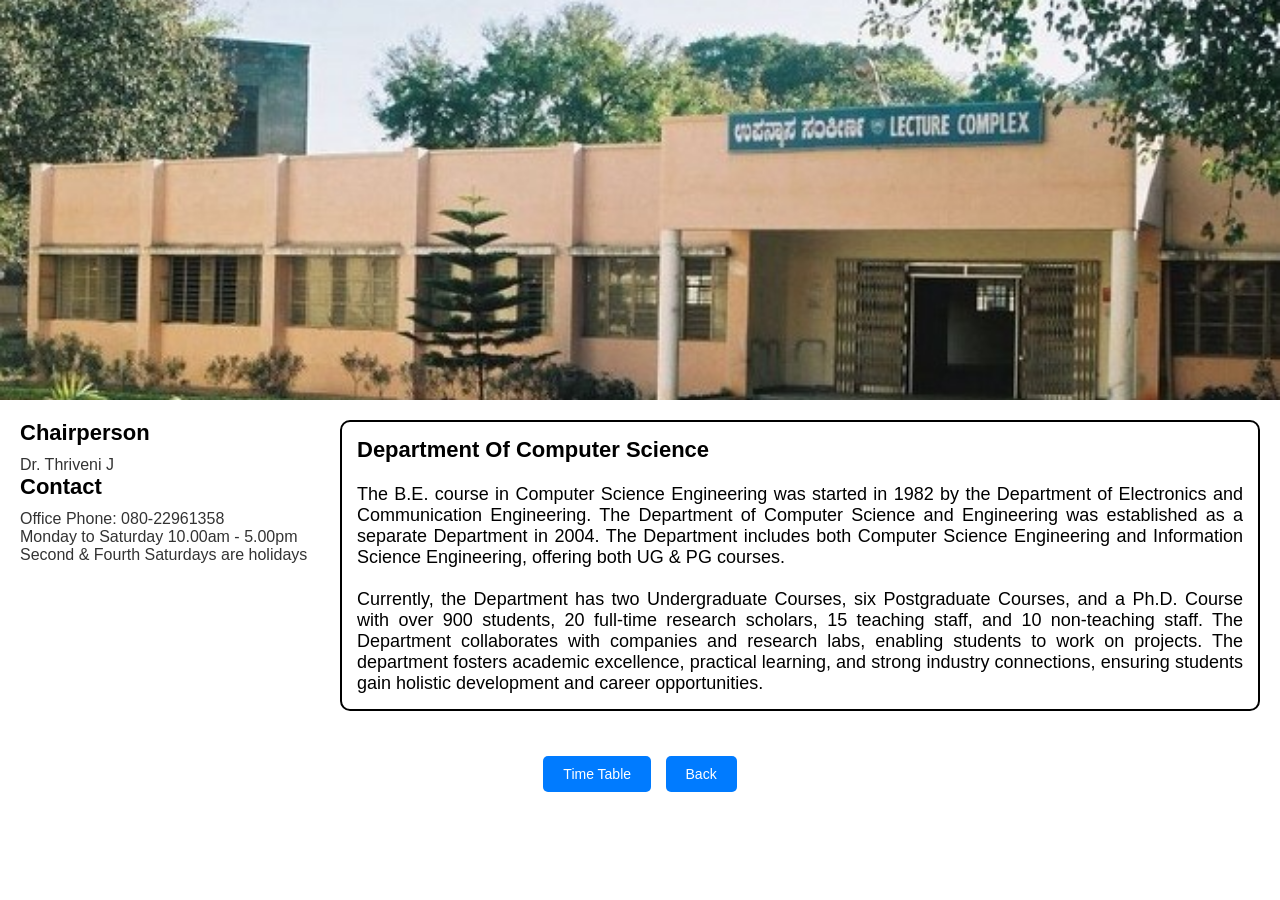
<file: cs.html>
<!DOCTYPE html>
<html lang="en">
<head>
    <meta charset="UTF-8">
    <meta name="viewport" content="width=device-width, initial-scale=1.0">
    <title>Computer Science</title>
    <style>
        * {
            margin: 0;
            padding: 0;
            font-family: "Poppins", sans-serif;
            box-sizing: border-box;
        }
        .slideshow-container {
            position: relative;
            max-width: 100%;
            height: 400px;
            overflow: hidden;
            margin: auto;
        }
        .slides {
            display: none;
            width: 100%;
            height: 100%;
        }
        img {
            width: 100%;
            height: 100%;
            object-fit: cover;
        }
        .content {
            display: flex;
            flex-direction: row;
            padding: 20px;
            text-align: left;
            gap: 20px;
        }
        .info {
            flex: 1;
            max-width: 300px;
        }
        .info h2 {
            font-size: 22px;
            margin-bottom: 10px;
        }
        .chair, .chair1 {
            font-size: 16px;
            color: #333;
            font-weight: 300;
        }
        .para-container {
            flex: 2;
        }
        .para {
            border: 2px solid black;
            padding: 15px;
            border-radius: 10px;
            font-size: 18px;
            text-align: justify;
        }
        .button-container {
            margin: 20px;
            text-align: center;
        }
        .btn {
            padding: 10px 20px;
            font-size: 14px;
            background: #007BFF;
            color: white;
            border: none;
            cursor: pointer;
            border-radius: 5px;
            margin: 5px;
        }
        .btn a {
            text-decoration: none;
            color: white;
        }
        .btn:hover {
            background: #0056b3;
        }
        .cs {
            font-size: 22px;
            font-weight: bold;
        }
        @media (max-width: 768px) {
            .slideshow-container {
                height: 250px;
            }
            .content {
                flex-direction: column;
                text-align: center;
            }
            .btn {
                font-size: 12px;
                padding: 8px 15px;
            }
            .para {
                font-size: 16px;
            }
        }
    </style>
</head>
<body>
    <main>
        <div class="slideshow-container">
            <img class="slides" src="image/cs1.jpg" alt="Slide 1">
            <img class="slides" src="image/cs2.jpg" alt="Slide 2">
            <img class="slides" src="image/cs3.jpg" alt="Slide 3">
            <img class="slides" src="image/cs4.jpg" alt="Slide 4">
        </div>

        <div class="content">
            <div class="info">
                <h2>Chairperson</h2>
                <p class="chair">Dr. Thriveni J</p>
                <h2>Contact</h2>
                <p class="chair1">Office Phone: 080-22961358<br>Monday to Saturday 10.00am - 5.00pm<br>Second & Fourth Saturdays are holidays</p>
            </div>
            <div class="para-container">
                <p class="para">
                    <strong class="cs">Department Of Computer Science</strong><br><br>
                    The B.E. course in Computer Science Engineering was started in 1982 by the Department of Electronics and Communication Engineering. The Department of Computer Science and Engineering was established as a separate Department in 2004. The Department includes both Computer Science Engineering and Information Science Engineering, offering both UG & PG courses.
                    <br><br>
                    Currently, the Department has two Undergraduate Courses, six Postgraduate Courses, and a Ph.D. Course with over 900 students, 20 full-time research scholars, 15 teaching staff, and 10 non-teaching staff. The Department collaborates with companies and research labs, enabling students to work on projects. The department fosters academic excellence, practical learning, and strong industry connections, ensuring students gain holistic development and career opportunities.
                </p>
            </div>
        </div>

        <div class="button-container">
            <button class="btn"><a href="M.Tech 1st Sem TT CSE Department.pdf">Time Table</a></button>
            <button class="btn"><a href="department.html">Back</a></button>
        </div>
    </main>

    <script>
        let slideIndex = 0;
        function showSlides() {
            let slides = document.getElementsByClassName("slides");
            for (let i = 0; i < slides.length; i++) {
                slides[i].style.display = "none";
            }
            slideIndex++;
            if (slideIndex > slides.length) { slideIndex = 1; }
            slides[slideIndex - 1].style.display = "block";
            setTimeout(showSlides, 3000);
        }
        showSlides();
    </script>
</body>
</html>
</file>
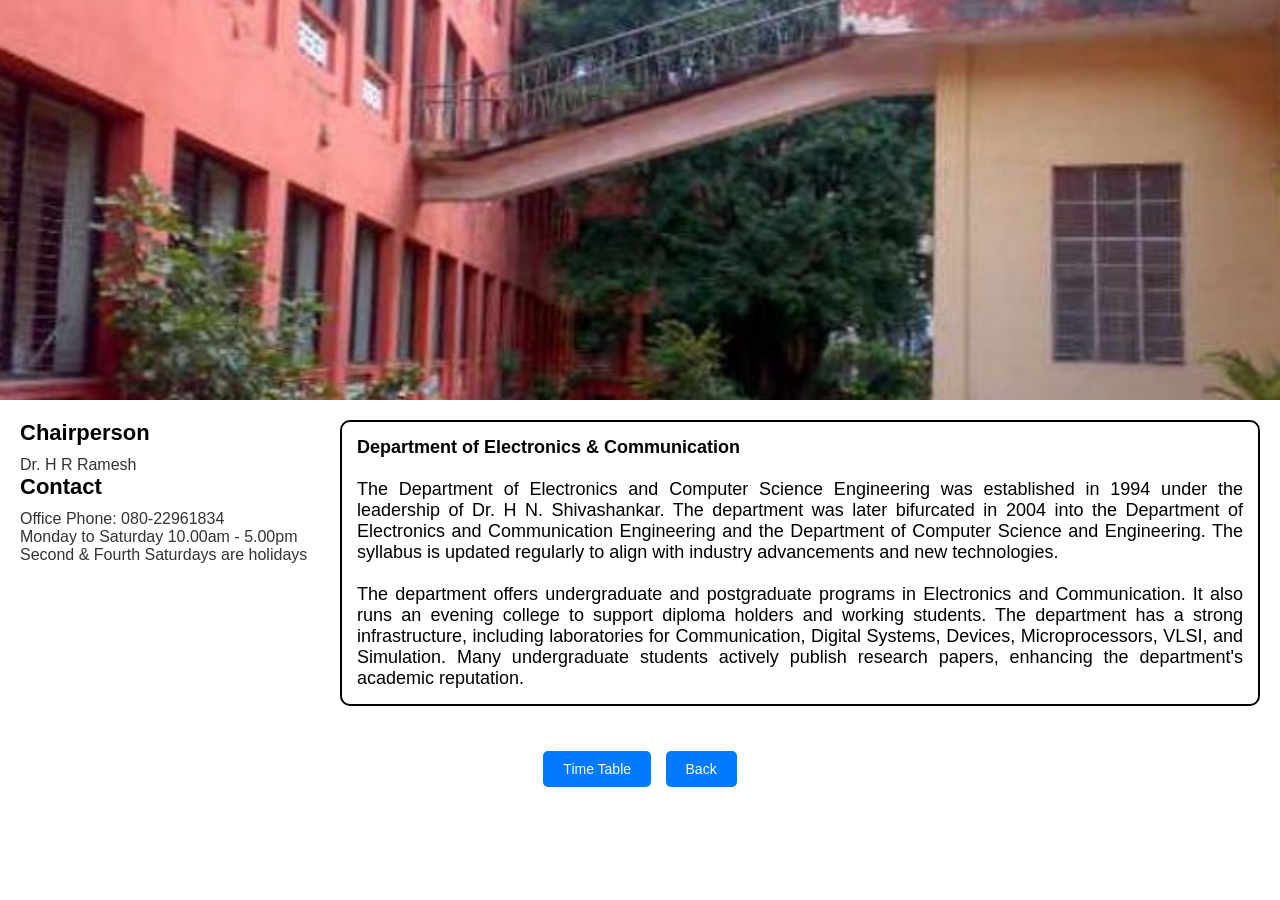
<file: ec.html>
<!DOCTYPE html>
<html lang="en">
<head>
    <meta charset="UTF-8">
    <meta name="viewport" content="width=device-width, initial-scale=1.0">
    <title>Electronics</title>
    <style>
        * {
            margin: 0;
            padding: 0;
            font-family: "Poppins", sans-serif;
            box-sizing: border-box;
        }
        .slideshow-container {
            position: relative;
            max-width: 100%;
            height: 400px;
            overflow: hidden;
            margin: auto;
        }
        .slides {
            display: none;
            width: 100%;
            height: 100%;
        }
        img {
            width: 100%;
            height: 100%;
            object-fit: cover;
        }
        .content {
            display: flex;
            flex-direction: row;
            padding: 20px;
            gap: 20px;
        }
        .info {
            flex: 1;
            max-width: 300px;
        }
        .info h2 {
            font-size: 22px;
            margin-bottom: 10px;
        }
        .chair, .chair1 {
            font-size: 16px;
            color: #333;
            font-weight: 300;
        }
        .para-container {
            flex: 2;
        }
        .para {
            border: 2px solid black;
            padding: 15px;
            border-radius: 10px;
            font-size: 18px;
            text-align: justify;
        }
        .button-container {
            margin: 20px;
            text-align: center;
        }
        .btn {
            padding: 10px 20px;
            font-size: 14px;
            background: #007BFF;
            color: white;
            border: none;
            cursor: pointer;
            border-radius: 5px;
            margin: 5px;
        }
        .btn a {
            text-decoration: none;
            color: white;
        }
        .btn:hover {
            background: #0056b3;
        }
        @media (max-width: 768px) {
            .slideshow-container {
                height: 250px;
            }
            .content {
                flex-direction: column;
                align-items: center;
            }
            .btn {
                font-size: 12px;
                padding: 8px 15px;
            }
            .para {
                font-size: 16px;
            }
        }
    </style>
</head>
<body>
    <main>
        <div class="slideshow-container">
            <img class="slides" src="image/ec1.jpg" alt="Slide 1">
            <img class="slides" src="image/ec2.jpg" alt="Slide 2">
            <img class="slides" src="image/background.jpg" alt="Slide 3">
            <img class="slides" src="image/img1.jpg" alt="Slide 4">
        </div>

        <div class="content">
            <div class="info">
                <h2>Chairperson</h2>
                <p class="chair">Dr. H R Ramesh</p>
                <h2>Contact</h2>
                <p class="chair1">Office Phone: 080-22961834<br>Monday to Saturday 10.00am - 5.00pm<br>Second & Fourth Saturdays are holidays</p>
            </div>
            <div class="para-container">
                <p class="para">
                    <strong>Department of Electronics & Communication</strong><br><br>
                    The Department of Electronics and Computer Science Engineering was established in 1994 under the leadership of Dr. H N. Shivashankar. The department was later bifurcated in 2004 into the Department of Electronics and Communication Engineering and the Department of Computer Science and Engineering. The syllabus is updated regularly to align with industry advancements and new technologies. 
                    <br><br>
                    The department offers undergraduate and postgraduate programs in Electronics and Communication. It also runs an evening college to support diploma holders and working students. The department has a strong infrastructure, including laboratories for Communication, Digital Systems, Devices, Microprocessors, VLSI, and Simulation. Many undergraduate students actively publish research papers, enhancing the department's academic reputation.
                </p>
            </div>
        </div>

        <div class="button-container">
            <button class="btn"><a href="#">Time Table</a></button>
            <button class="btn"><a href="department.html">Back</a></button>
        </div>
    </main>

    <script>
        let slideIndex = 0;
        function showSlides() {
            let slides = document.getElementsByClassName("slides");
            for (let i = 0; i < slides.length; i++) {
                slides[i].style.display = "none";
            }
            slideIndex++;
            if (slideIndex > slides.length) { slideIndex = 1; }
            slides[slideIndex - 1].style.display = "block";
            setTimeout(showSlides, 3000);
        }
        showSlides();
    </script>
</body>
</html>
</file>
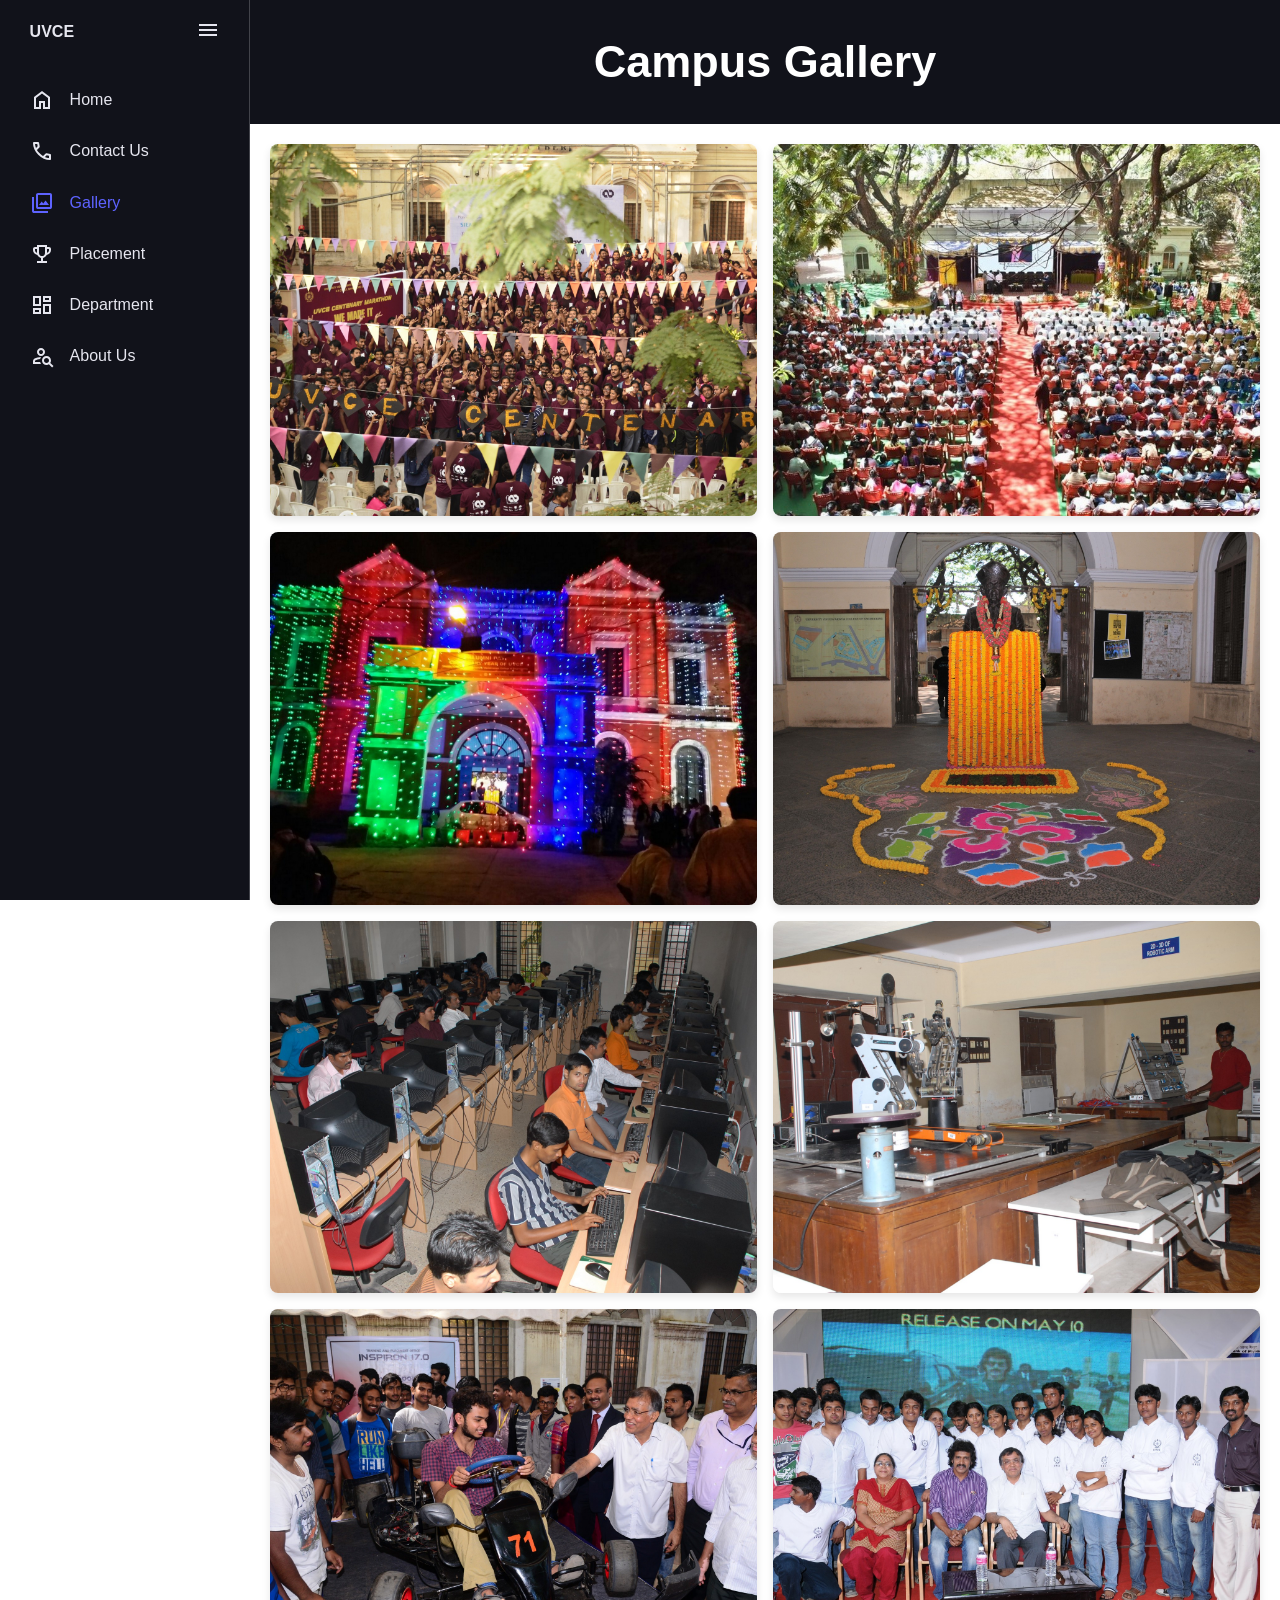
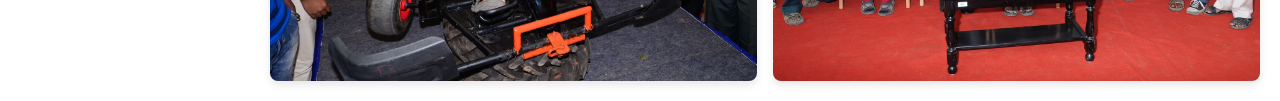
<file: gallery.html>
<!DOCTYPE html>
<html lang="en">
<head>
    <meta charset="UTF-8">
    <meta name="viewport" content="width=device-width, initial-scale=1.0">
    <title>Gallery</title>
    <link rel="stylesheet" href="gallery.css">
    <script  type="text/javascript" src="app.js" defer></script>
</head>
<body>
    <nav id="sidebar">
        <ul>
            <li>
               <span class="logo">UVCE</span>
               <button onclick=toggleSidebar() id="toggle-btn">
                <svg xmlns="http://www.w3.org/2000/svg" height="24px" viewBox="0 -960 960 960" width="24px" fill="#e8eaed"><path d="M120-240v-80h720v80H120Zm0-200v-80h720v80H120Zm0-200v-80h720v80H120Z"/></svg>                             
               </button>
               
            </li>
            <li >
                <a href="index.html">
                    <svg xmlns="http://www.w3.org/2000/svg" height="24px" viewBox="0 -960 960 960" width="24px" fill="#e8eaed"><path d="M240-200h120v-240h240v240h120v-360L480-740 240-560v360Zm-80 80v-480l320-240 320 240v480H520v-240h-80v240H160Zm320-350Z"/></svg>
                    <span>Home</span>
                </a>
            </li>
            <li >
                <a href="contactus.html">
                    <svg xmlns="http://www.w3.org/2000/svg" height="24px" viewBox="0 -960 960 960" width="24px" fill="#e8eaed"><path d="M798-120q-125 0-247-54.5T329-329Q229-429 174.5-551T120-798q0-18 12-30t30-12h162q14 0 25 9.5t13 22.5l26 140q2 16-1 27t-11 19l-97 98q20 37 47.5 71.5T387-386q31 31 65 57.5t72 48.5l94-94q9-9 23.5-13.5T670-390l138 28q14 4 23 14.5t9 23.5v162q0 18-12 30t-30 12ZM241-600l66-66-17-94h-89q5 41 14 81t26 79Zm358 358q39 17 79.5 27t81.5 13v-88l-94-19-67 67ZM241-600Zm358 358Z"/></svg>
                    <span>Contact Us</span>
                </a>
            </li>
            <li class="active">
                <a href="gallery.html">
                    <svg xmlns="http://www.w3.org/2000/svg" height="24px" viewBox="0 -960 960 960" width="24px" fill="#e8eaed"><path d="M360-400h400L622-580l-92 120-62-80-108 140Zm-40 160q-33 0-56.5-23.5T240-320v-480q0-33 23.5-56.5T320-880h480q33 0 56.5 23.5T880-800v480q0 33-23.5 56.5T800-240H320Zm0-80h480v-480H320v480ZM160-80q-33 0-56.5-23.5T80-160v-560h80v560h560v80H160Zm160-720v480-480Z"/></svg>
                    <span>Gallery</span>
                </a>
            </li>
            <li>
                <a href="placement.html">
                    <svg xmlns="http://www.w3.org/2000/svg" height="24px" viewBox="0 -960 960 960" width="24px" fill="#e8eaed"><path d="M280-120v-80h160v-124q-49-11-87.5-41.5T296-442q-75-9-125.5-65.5T120-640v-40q0-33 23.5-56.5T200-760h80v-80h400v80h80q33 0 56.5 23.5T840-680v40q0 76-50.5 132.5T664-442q-18 46-56.5 76.5T520-324v124h160v80H280Zm0-408v-152h-80v40q0 38 22 68.5t58 43.5Zm200 128q50 0 85-35t35-85v-240H360v240q0 50 35 85t85 35Zm200-128q36-13 58-43.5t22-68.5v-40h-80v152Zm-200-52Z"/></svg>
                    <span>Placement</span>
                </a>
            </li>
            <li>
                <a href="department.html">
                    <svg xmlns="http://www.w3.org/2000/svg" height="24px" viewBox="0 -960 960 960" width="24px" fill="#e8eaed"><path d="M520-600v-240h320v240H520ZM120-440v-400h320v400H120Zm400 320v-400h320v400H520Zm-400 0v-240h320v240H120Zm80-400h160v-240H200v240Zm400 320h160v-240H600v240Zm0-480h160v-80H600v80ZM200-200h160v-80H200v80Zm160-320Zm240-160Zm0 240ZM360-280Z"/></svg>
                    <span>Department</span>
                </a>
            </li>
            <li>
                <a href="aboutus.html">
                    <svg xmlns="http://www.w3.org/2000/svg" height="24px" viewBox="0 -960 960 960" width="24px" fill="#e8eaed"><path d="M440-480q-66 0-113-47t-47-113q0-66 47-113t113-47q66 0 113 47t47 113q0 66-47 113t-113 47Zm0-80q33 0 56.5-23.5T520-640q0-33-23.5-56.5T440-720q-33 0-56.5 23.5T360-640q0 33 23.5 56.5T440-560ZM884-20 756-148q-21 12-45 20t-51 8q-75 0-127.5-52.5T480-300q0-75 52.5-127.5T660-480q75 0 127.5 52.5T840-300q0 27-8 51t-20 45L940-76l-56 56ZM660-200q42 0 71-29t29-71q0-42-29-71t-71-29q-42 0-71 29t-29 71q0 42 29 71t71 29Zm-540 40v-111q0-34 17-63t47-44q51-26 115-44t142-18q-12 18-20.5 38.5T407-359q-60 5-107 20.5T221-306q-10 5-15.5 14.5T200-271v31h207q5 22 13.5 42t20.5 38H120Zm320-480Zm-33 400Z"/></svg>
                    <span>About Us</span>
                </a>
            </li>
           </ul>
    </nav>
  <main>
    <header>
        <h1>Campus Gallery</h1>
    </header>
    
    <div class="gallery">
        <div class="gallery-item">
            <img src="image/img1.jpg" alt="Image 1">
        </div>
        <div class="gallery-item">
            <img src="image/img2.jpg" alt="Image 2">
        </div>
        <div class="gallery-item">
            <img src="image/img3.jpg" alt="Image 3">
    
        </div>
        <div class="gallery-item">
            <img src="image/img4.jpg" alt="Image 4">
    
        </div>
        <div class="gallery-item">
            <img src="image/img5.jpg" alt="Image 5">
        </div>
        <div class="gallery-item">
            <img src="image/img6.jpg" alt="Image 6">
        </div>
        <div class="gallery-item">
            <img src="image/img7.jpg" alt="Image 5">
        </div>
        <div class="gallery-item">
            <img src="image/img8.jpg" alt="Image 6">
        </div>
    </div>
</main>
</body>
</html>
</file>
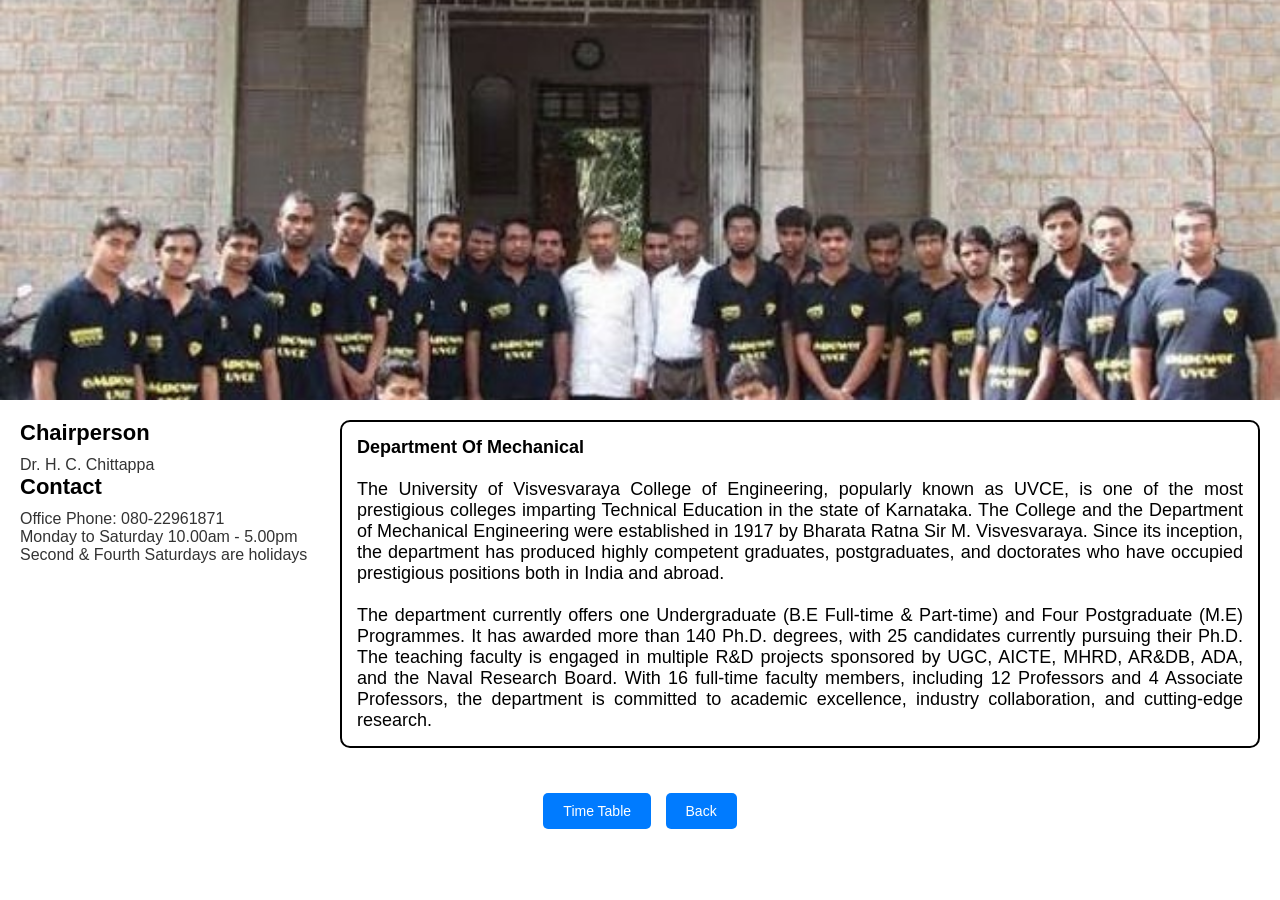
<file: mech.html>
<!DOCTYPE html>
<html lang="en">
<head>
    <meta charset="UTF-8">
    <meta name="viewport" content="width=device-width, initial-scale=1.0">
    <title>Mechanical</title>
    <style>
        * {
            margin: 0;
            padding: 0;
            font-family: "Poppins", sans-serif;
            box-sizing: border-box;
        }
        .slideshow-container {
            position: relative;
            max-width: 100%;
            height: 400px;
            overflow: hidden;
            margin: auto;
        }
        .slides {
            display: none;
            width: 100%;
            height: 100%;
        }
        img {
            width: 100%;
            height: 100%;
            object-fit: cover;
        }
        .content {
            display: flex;
            flex-direction: row;
            padding: 20px;
            gap: 20px;
        }
        .info {
            flex: 1;
            max-width: 300px;
        }
        .info h2 {
            font-size: 22px;
            margin-bottom: 10px;
        }
        .chair, .chair1 {
            font-size: 16px;
            color: #333;
            font-weight: 300;
        }
        .para-container {
            flex: 2;
        }
        .para {
            border: 2px solid black;
            padding: 15px;
            border-radius: 10px;
            font-size: 18px;
            text-align: justify;
        }
        .button-container {
            margin: 20px;
            text-align: center;
        }
        .btn {
            padding: 10px 20px;
            font-size: 14px;
            background: #007BFF;
            color: white;
            border: none;
            cursor: pointer;
            border-radius: 5px;
            margin: 5px;
        }
        .btn a {
            text-decoration: none;
            color: white;
        }
        .btn:hover {
            background: #0056b3;
        }
        @media (max-width: 768px) {
            .slideshow-container {
                height: 250px;
            }
            .content {
                flex-direction: column;
                align-items: center;
            }
            .btn {
                font-size: 12px;
                padding: 8px 15px;
            }
            .para {
                font-size: 16px;
            }
        }
    </style>
</head>
<body>
    <main>
        <div class="slideshow-container">
            <img class="slides" src="image/mech1.jpg" alt="Slide 1">
            <img class="slides" src="image/mech2.jpg" alt="Slide 2">
            <img class="slides" src="image/mech3.jpg" alt="Slide 3">
            <img class="slides" src="image/mech4.jpg" alt="Slide 4">
        </div>

        <div class="content">
            <div class="info">
                <h2>Chairperson</h2>
                <p class="chair">Dr. H. C. Chittappa</p>
                <h2>Contact</h2>
                <p class="chair1">Office Phone: 080-22961871<br>Monday to Saturday 10.00am - 5.00pm<br>Second & Fourth Saturdays are holidays</p>
            </div>
            <div class="para-container">
                <p class="para">
                    <strong>Department Of Mechanical</strong><br><br>
                    The University of Visvesvaraya College of Engineering, popularly known as UVCE, is one of the most prestigious colleges imparting Technical Education in the state of Karnataka. The College and the Department of Mechanical Engineering were established in 1917 by Bharata Ratna Sir M. Visvesvaraya. Since its inception, the department has produced highly competent graduates, postgraduates, and doctorates who have occupied prestigious positions both in India and abroad.
                    <br><br>
                    The department currently offers one Undergraduate (B.E Full-time & Part-time) and Four Postgraduate (M.E) Programmes. It has awarded more than 140 Ph.D. degrees, with 25 candidates currently pursuing their Ph.D. The teaching faculty is engaged in multiple R&D projects sponsored by UGC, AICTE, MHRD, AR&DB, ADA, and the Naval Research Board. With 16 full-time faculty members, including 12 Professors and 4 Associate Professors, the department is committed to academic excellence, industry collaboration, and cutting-edge research.
                </p>
            </div>
        </div>

        <div class="button-container">
            <button class="btn"><a href="#">Time Table</a></button>
            <button class="btn"><a href="department.html">Back</a></button>
        </div>
    </main>

    <script>
        let slideIndex = 0;
        function showSlides() {
            let slides = document.getElementsByClassName("slides");
            for (let i = 0; i < slides.length; i++) {
                slides[i].style.display = "none";
            }
            slideIndex++;
            if (slideIndex > slides.length) { slideIndex = 1; }
            slides[slideIndex - 1].style.display = "block";
            setTimeout(showSlides, 3000);
        }
        showSlides();
    </script>
</body>
</html>
</file>
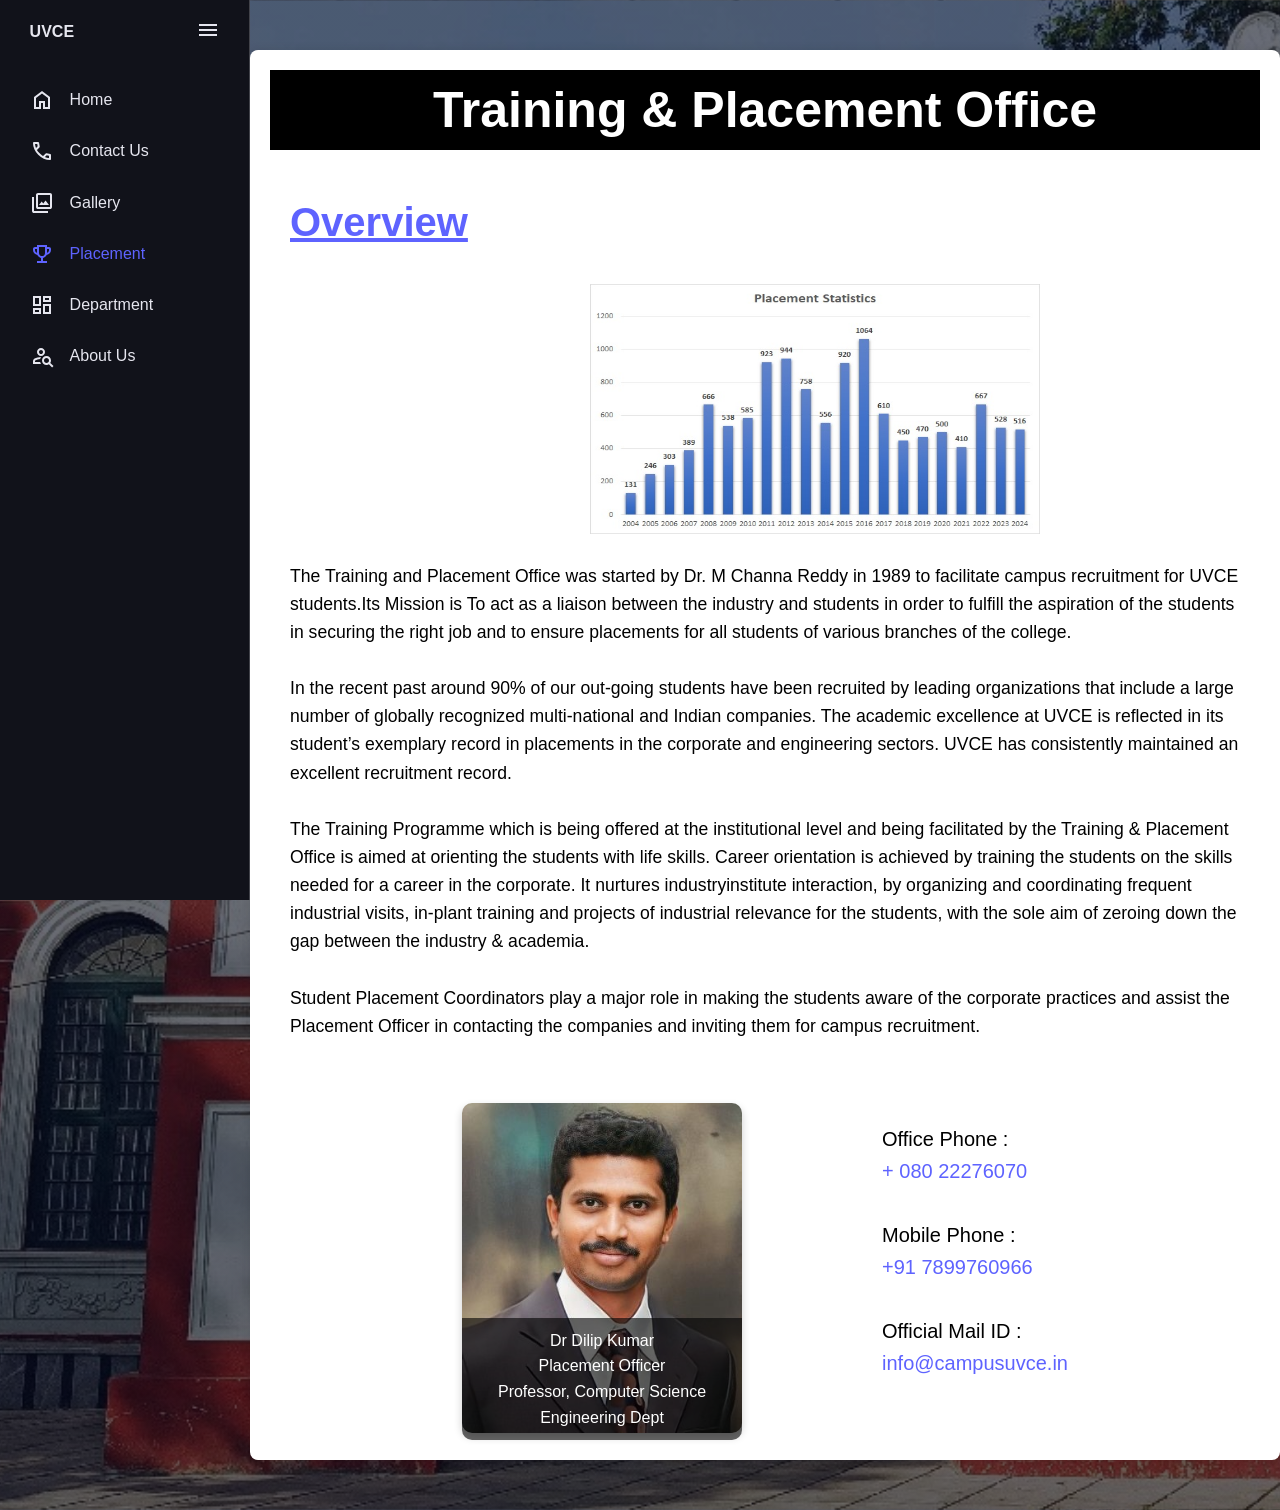
<file: placement.html>
<!DOCTYPE html>
<html lang="en">
<head>
    <meta charset="UTF-8">
    <meta name="viewport" content="width=device-width, initial-scale=1.0">
    <title>UVCE</title>
    <link rel="stylesheet" href="placement.css">
    <script  type="text/javascript" src="app.js" defer></script>
</head>
<body>
    <nav id="sidebar">
        <ul>
            <li>
               <span class="logo">UVCE</span>
               <button onclick=toggleSidebar() id="toggle-btn">
                <svg xmlns="http://www.w3.org/2000/svg" height="24px" viewBox="0 -960 960 960" width="24px" fill="#e8eaed"><path d="M120-240v-80h720v80H120Zm0-200v-80h720v80H120Zm0-200v-80h720v80H120Z"/></svg>                             
               </button>
               
            </li>
            <li >
                <a href="index.html">
                    <svg xmlns="http://www.w3.org/2000/svg" height="24px" viewBox="0 -960 960 960" width="24px" fill="#e8eaed"><path d="M240-200h120v-240h240v240h120v-360L480-740 240-560v360Zm-80 80v-480l320-240 320 240v480H520v-240h-80v240H160Zm320-350Z"/></svg>
                    <span>Home</span>
                </a>
            </li>
            <li>
                <a href="contactus.html">
                    <svg xmlns="http://www.w3.org/2000/svg" height="24px" viewBox="0 -960 960 960" width="24px" fill="#e8eaed"><path d="M798-120q-125 0-247-54.5T329-329Q229-429 174.5-551T120-798q0-18 12-30t30-12h162q14 0 25 9.5t13 22.5l26 140q2 16-1 27t-11 19l-97 98q20 37 47.5 71.5T387-386q31 31 65 57.5t72 48.5l94-94q9-9 23.5-13.5T670-390l138 28q14 4 23 14.5t9 23.5v162q0 18-12 30t-30 12ZM241-600l66-66-17-94h-89q5 41 14 81t26 79Zm358 358q39 17 79.5 27t81.5 13v-88l-94-19-67 67ZM241-600Zm358 358Z"/></svg>
                    <span>Contact Us</span>
                </a>
            </li>
            <li>
                <a href="gallery.html">
                    <svg xmlns="http://www.w3.org/2000/svg" height="24px" viewBox="0 -960 960 960" width="24px" fill="#e8eaed"><path d="M360-400h400L622-580l-92 120-62-80-108 140Zm-40 160q-33 0-56.5-23.5T240-320v-480q0-33 23.5-56.5T320-880h480q33 0 56.5 23.5T880-800v480q0 33-23.5 56.5T800-240H320Zm0-80h480v-480H320v480ZM160-80q-33 0-56.5-23.5T80-160v-560h80v560h560v80H160Zm160-720v480-480Z"/></svg>
                    <span>Gallery</span>
                </a>
            </li>
            <li class="active">
                <a href="placement.html">
                    <svg xmlns="http://www.w3.org/2000/svg" height="24px" viewBox="0 -960 960 960" width="24px" fill="#e8eaed"><path d="M280-120v-80h160v-124q-49-11-87.5-41.5T296-442q-75-9-125.5-65.5T120-640v-40q0-33 23.5-56.5T200-760h80v-80h400v80h80q33 0 56.5 23.5T840-680v40q0 76-50.5 132.5T664-442q-18 46-56.5 76.5T520-324v124h160v80H280Zm0-408v-152h-80v40q0 38 22 68.5t58 43.5Zm200 128q50 0 85-35t35-85v-240H360v240q0 50 35 85t85 35Zm200-128q36-13 58-43.5t22-68.5v-40h-80v152Zm-200-52Z"/></svg>
                    <span>Placement</span>
                </a>
            </li>
            <li>
                <a href="department.html">
                    <svg xmlns="http://www.w3.org/2000/svg" height="24px" viewBox="0 -960 960 960" width="24px" fill="#e8eaed"><path d="M520-600v-240h320v240H520ZM120-440v-400h320v400H120Zm400 320v-400h320v400H520Zm-400 0v-240h320v240H120Zm80-400h160v-240H200v240Zm400 320h160v-240H600v240Zm0-480h160v-80H600v80ZM200-200h160v-80H200v80Zm160-320Zm240-160Zm0 240ZM360-280Z"/></svg>
                    <span>Department</span>
                </a>
            </li>
            <li  >
                <a href="aboutus.html">
                    <svg xmlns="http://www.w3.org/2000/svg" height="24px" viewBox="0 -960 960 960" width="24px" fill="#e8eaed"><path d="M440-480q-66 0-113-47t-47-113q0-66 47-113t113-47q66 0 113 47t47 113q0 66-47 113t-113 47Zm0-80q33 0 56.5-23.5T520-640q0-33-23.5-56.5T440-720q-33 0-56.5 23.5T360-640q0 33 23.5 56.5T440-560ZM884-20 756-148q-21 12-45 20t-51 8q-75 0-127.5-52.5T480-300q0-75 52.5-127.5T660-480q75 0 127.5 52.5T840-300q0 27-8 51t-20 45L940-76l-56 56ZM660-200q42 0 71-29t29-71q0-42-29-71t-71-29q-42 0-71 29t-29 71q0 42 29 71t71 29Zm-540 40v-111q0-34 17-63t47-44q51-26 115-44t142-18q-12 18-20.5 38.5T407-359q-60 5-107 20.5T221-306q-10 5-15.5 14.5T200-271v31h207q5 22 13.5 42t20.5 38H120Zm320-480Zm-33 400Z"/></svg>
                    <span>About Us</span>
                </a>
            </li>
           </ul>
    </nav>
    <main>
        <div class="container">
            <h1>Training & Placement Office</h1>
            <div class="about-content">
                <div class="about-text">
                    <h2><u> Overview </u></h2>
                    <img src="image/stats_new.jpg" alt="">
                    <p>The Training and Placement Office was started by Dr. M Channa Reddy in 1989 to facilitate campus recruitment for UVCE students.Its Mission is To act as a liaison between the industry and students in order to fulfill the aspiration of the students in securing the right job and to ensure placements for all students of various branches of the college. <br><br>

                        In the recent past around 90% of our out-going students have been recruited by leading organizations that include a large number of globally recognized multi-national and Indian companies. The academic excellence at UVCE is reflected in its student’s exemplary record in placements in the corporate and engineering sectors. UVCE has consistently maintained an excellent recruitment record. <br><br>
                        
                        The Training Programme which is being offered at the institutional level and being facilitated by the Training & Placement Office is aimed at orienting the students with life skills. Career orientation is achieved by training the students on the skills needed for a career in the corporate. It nurtures industryinstitute interaction, by organizing and coordinating frequent industrial visits, in-plant training and projects of industrial relevance for the students, with the sole aim of zeroing down the gap between the industry & academia. <br><br>
                        
                        Student Placement Coordinators play a major role in making the students aware of the corporate practices and assist the Placement Officer in contacting the companies and inviting them for campus recruitment. <br><br>


                    </p>
                
                </div>
                
                <div class="about-images">
                    <div class="image-container">
                    <img src="image/DrDilipKumar.jpg" alt="tpo">
                    <div class="overlay-text">Dr Dilip Kumar 
                        <p>Placement Officer <br>
                            Professor, Computer Science Engineering Dept</p>
                    </div>
                    </div>

                   
                            <p style="color: black; font-size: 20px;
                            font-family:Arial, Helvetica, sans-serif;
                            margin-top: 20px; font-weight: 500;">Office Phone : <br>
                               <a href="#">+ 080 22276070 </a> <br><br>
                                
                                Mobile Phone : <br>
                                <a href="#"> +91 7899760966 </a><br><br>
                                
                                Official Mail ID : <br>
                                <a href="#">info@campusuvce.in</a> <br> <br></p>
        
    </main>
    </body>
    </html>
</file>
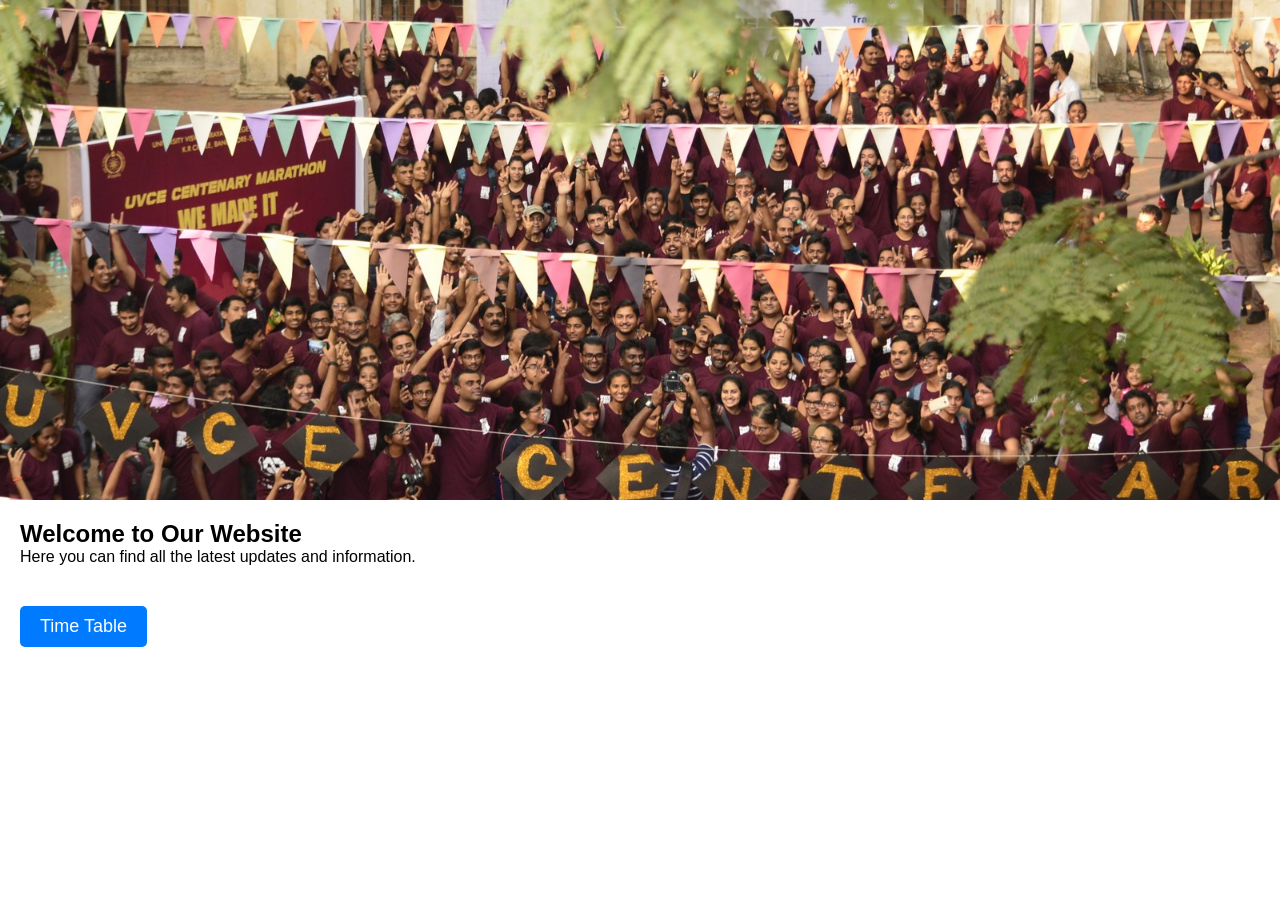
<file: test.html>
<!DOCTYPE html>
<html lang="en">
<head>
    <meta charset="UTF-8">
    <meta name="viewport" content="width=device-width, initial-scale=1.0">
    <title>Image Slideshow</title>
    <style>
        * {
            margin: 0;
            padding: 0;
            box-sizing: border-box;
            font-family: Arial, sans-serif;
            
        }
        .slideshow-container {
            position: relative;
            max-width: 100%;
            height: 500px;
            overflow: hidden;
            margin: auto;
        }
        .slides {
            display: none;
            width: 100%;
            height: 100%;
        }
        img {
            width: 100%;
            height: 100%;
            object-fit: cover;
        }
        .content {
            padding: 20px;
        }
        .button-container {
            margin: 20px;
        }
        .btn {
            padding: 10px 20px;
            font-size: 18px;
            background: #007BFF;
            color: white;
            border: none;
            cursor: pointer;
            border-radius: 5px;
        }
        .btn:hover {
            background: #0056b3;
        }
    </style>
</head>
<body>
    <main>
    <div class="slideshow-container">
        <img class="slides" src="image/img1.jpg" alt="Slide 1">
        <img class="slides" src="image/img2.jpg" alt="Slide 2">
        <img class="slides" src="image/img3.jpg" alt="Slide 3">
    </div>

    <div class="content">
        <h2>Welcome to Our Website</h2>
        <p>Here you can find all the latest updates and information.</p>
    </div>

    <div class="button-container">
        <button class="btn" onclick="showTimeTable()">Time Table</button>
    </div>
    </main>

    <script>
        let slideIndex = 0;
        function showSlides() {
            let slides = document.getElementsByClassName("slides");
            for (let i = 0; i < slides.length; i++) {
                slides[i].style.display = "none";
            }
            slideIndex++;
            if (slideIndex > slides.length) { slideIndex = 1; }
            slides[slideIndex - 1].style.display = "block";
            setTimeout(showSlides, 3000);
        }
        showSlides();
        
        function showTimeTable() {
            alert("Time Table Clicked!");
        }
    </script>
</body>
</html>
</file>
<file: aboutus.css>
:root{
    --base-clr: #11121a;
    --line-clr: #42434a;
    --hove-clr:#222533;
    --text-clr: #e6e6ef;
    --accent-clr:#5e63ff;
    --secondary-text-clr:#b0b3c1;
    --white: #fff;
    } 

    
    *{
        margin: 0;
        padding: 0;
        font-family: "Poppins",sans-serif;
        box-sizing: border-box;
        outline: none;
    }
    html{
        font-family: Poppins,'Segoe UI', Tahoma, Geneva, Verdana, sans-serif;
        line-height: 1.5rem;
    }
    body{
        display: grid;
        min-height: 100vh;
        min-height: 100dvh;
        grid-template-columns: auto 1fr;
        color: var(--text-clr);
        background-image: linear-gradient(rgba(4,9,30,0.6),rgba(4,9,30,0.6)),url(./image/background.jpg);
        background-position: center;
        background-size: cover;
        position: relative;
    }
    #sidebar{
        box-sizing: border-box;
        height: 100vh;
        width: 250px;
        padding: 5px 1em;
        background-color: var(--base-clr);
        border-right: 1px solid var(--line-clr) ;
    
        position: sticky;
        top: 0;
        align-self: start;
        transition: 300ms ease-in-out;
        overflow: hidden;
        text-wrap: nowrap;
    }
    #sidebar.close{
        padding: 5px;
        width: 60px; 
    }
    #sidebar ul{
        list-style: none;
    }
    #sidebar > ul > li:first-child{
        display: flex;
        justify-content: flex-end;
        margin-bottom: 16px;
        .logo{
            font-weight: 600;
        }
    }
    #sidebar ul li.active a{
        color: var(--accent-clr);
    
        svg{
            fill: var(--accent-clr);
        }
    }
    
    #sidebar .logo, #sidebar a {
        border-radius: .5em;
        padding: .85em;
        text-decoration: none;
        color: var(--text-clr);
        display: flex;
        align-items: center;
        gap: 1em;
    }
    #sidebar svg{
        flex-shrink: 0;
        fill: var(--text-clr);
    }
    #sidebar a span{
        flex-grow: 1;
    }
    #sidebar a:hover{
        background-color: var(--hove-clr);
    }
    .rotate svg:last-child{
        rotate: 180deg;
    }
    #toggle-btn{
        margin-left: auto;
        padding: 1em;
        border: none;
        border-radius: .5em;
        background: none;
        cursor: pointer;
    
        svg{
            transition: rotate 150ms ease;
        }
    }
    
    #toggle-btn:hover{
        background-color: var(--hove-clr);
    }

    .container {
        line-height: 1.6;
        max-width: 1100px;
        margin: 50px auto;
        padding: 20px;
        background: white;
        border-radius: 8px;
        box-shadow: 0 0 10px rgba(0, 0, 0, 0.1);
    }

    h1 {
        text-align: center;
        margin-bottom: 20px;
        color: white;
        font-size: 50px;
        background-color: black;
    }

    .about-content {
        display: block;
        flex-wrap: wrap;
        justify-content: space-between;
        align-items: center;
    }

    .about-text {
        color: black;
        flex: 1;
        padding: 20px;
    }

    .about-text h2 {
        margin-bottom: 15px;
        color: var(--accent-clr);
    }

    .about-text p {
        font-size: 1.1em;
        margin-bottom: 15px;
    }

    .about-images {
        flex: 1;
        display: flex;
        gap: 20px;
        justify-content: center;
    }

    .image-container {
        position: relative;
        width: 400px;
        max-width: 500px;
    }
    
    .image-container img {
        margin-top: 80px;
        width: 100%;
        border-radius: 10px;
        box-shadow: 0 4px 8px rgba(0, 0, 0, 0.2);
    }

    .image-container .overlay-text {
        position: absolute;
        bottom: 0;
        width: 100%;
        background: rgba(0, 0, 0, 0.6);
        color: white;
        text-align: center;
        padding: 10px;
        font-size: 1em;
        border-bottom-left-radius: 10px;
        border-bottom-right-radius: 10px;
    }

    .image-description {
       background: rgba(255, 255, 255, 0.8);
            color: #333;
            padding: 8px;
            font-size: 0.9em;
            border-bottom-left-radius: 10px;
            border-bottom-right-radius: 10px;
    }

    .about{
        flex-wrap: wrap;
        justify-content: center;
        align-items: center;
        display: flex;
        gap: 150px;
        margin-top: 15px;
        margin-bottom: 0;
    }
    .about .a{
        border: 1px solid black;
    }

    .about .a .imga{
     padding: 15px;
     margin-left: 420px;
    }

    .about .a h4{
        text-align: center;
        color: black;
        font-size: 25px;
    }
    .about .a p{
        color: black;
        padding: 10px 10px;
    }


    @media (max-width: 768px) {
        .about-content {
            flex-direction: column;
            text-align: center;
        }

        .about-images {
            flex-direction: column;
            align-items: center;
        }

        .image-container {
            width: 80%;
        }
        .about .a .imga{
             margin-left: 0px;
        }
        
    }

    @media(max-width:800px){
        body{
            grid-template-columns: 1fr;
        }
        main{
            padding: 2em 1em 60px 1em;
        }
        #sidebar{
        z-index: 999;
         height: 60px;
         width: 100%;  
         border-right: none;
         border-top: 1px solid var(--line-clr);
         padding: 0;
         position: fixed;
         top: unset;
         bottom: 0; 
        >ul{
            padding: 0;
            display: grid;
            grid-auto-columns: 60px;
            grid-auto-flow: column;
            align-items: center;
            overflow-x: scroll;
        }
        ul li{
            height: 100%;
        }
        ul a{
            width: 60px;
            height: 60px;
            padding: 0;
            border-radius: 0;
            justify-content: center;
        }
       
         ul li span, ul li:first-child{
            display: none;
    
            > div{
                overflow-x: auto;
            }
    
          li{
            display: inline-flex;
          }
          a{
            box-sizing: border-box;
            padding: 1em;
            width: auto;
            justify-content: center;
          }
         }
        }
    }
</file>
<file: application.css>
:root{
    --base-clr: #11121a;
    --line-clr: #42434a;
    --hove-clr:#222533;
    --text-clr: #e6e6ef;
    --accent-clr:#5e63ff;
    --secondary-text-clr:#b0b3c1;
    --white: #fff;
--text-colr: #000024;
--primary: #3e2093;
--secondary: #000008;
--input-bg: #f1f1ff;
--btn-hvr: #1a0065;
--tra: rgba(255, 255, 255, 0.959);
--bordcolor:rgba(0, 26, 255, 0.082);

    } 
    
    *{
        margin: 0;
        padding: 0;
        font-family: "Poppins",sans-serif;
        box-sizing: border-box;
    }
    html{
        font-family: Poppins,'Segoe UI', Tahoma, Geneva, Verdana, sans-serif;
        line-height: 1.5rem;
    }
    body{
        display: grid;
        min-height: 100vh;
        min-height: 100dvh;
        grid-template-columns: auto 1fr;
        color: var(--text-clr);
        background-image: linear-gradient(rgba(4,9,30,0.6),rgba(4,9,30,0.6)),url(./image/background.jpg);
        background-position: center;
        background-size: cover;
        position: relative;
    }
    #sidebar{
        box-sizing: border-box;
        height: 100vh;
        width: 250px;
        padding: 5px 1em;
        background-color: var(--base-clr);
        border-right: 1px solid var(--line-clr) ;
    
        position: sticky;
        top: 0;
        align-self: start;
        transition: 300ms ease-in-out;
        overflow: hidden;
        text-wrap: nowrap;
    }
    #sidebar.close{
        padding: 5px;
        width: 60px; 
    }
    #sidebar ul{
        list-style: none;
    }
    #sidebar > ul > li:first-child{
        display: flex;
        justify-content: flex-end;
        margin-bottom: 16px;
        .logo{
            font-weight: 600;
        }
    }
    #sidebar ul li.active a{
        color: var(--accent-clr);
    
        svg{
            fill: var(--accent-clr);
        }
    }
    
    #sidebar .logo, #sidebar a {
        border-radius: .5em;
        padding: .85em;
        text-decoration: none;
        color: var(--text-clr);
        display: flex;
        align-items: center;
        gap: 1em;
    }
    #sidebar svg{
        flex-shrink: 0;
        fill: var(--text-clr);
    }
    #sidebar a span{
        flex-grow: 1;
    }
    #sidebar a:hover{
        background-color: var(--hove-clr);
    }
    .rotate svg:last-child{
        rotate: 180deg;
    }
    #toggle-btn{
        margin-left: auto;
        padding: 1em;
        border: none;
        border-radius: .5em;
        background: none;
        cursor: pointer;
    
        svg{
            transition: rotate 150ms ease;
        }
    }
    
    #toggle-btn:hover{
        background-color: var(--hove-clr);
    }


      .text-box{
        width: 90%;
        color: #fff;
        position:absolute;
        top: 30%;
        left: 50%;
        transform: translate(-50%,50%);
        text-align: center;
      }
      .text-box h1{
        font-size: 62px;
        font-weight: bold;
      
      }
      .text-box p{
        margin: 10px 0 40px;
        font-size: 14px;
        color: #fff;
        
      }
    .wrapper{
        width: 100%;
        padding: 0 10px;
        margin-top: 20px;
        display: flex;
        justify-content: center;
        color: var(--text-colr);
        }
        
        .r_form_wrap{
        width: 500px;
        max-width: 100%;
        }
        
        .r_form_wrap .title{
        padding: 25px;
        background: var(--white);
        border-radius: 3px;
        margin-bottom: 20px;
        
        }
        
        .r_form_wrap .title p{
        font-size: 25px;
        text-align: center;
        font-family: bold;
        }
        
        .r_form{
        padding: 40px;
        border-radius: 3px;
        background: var(--tra);
        }
        
        .r_form .input_wrap{
        width: 100%;
        margin-bottom: 25px;
        }
        
        .r_form .input_wrap label{
        display: block;
        margin-bottom: 5px;
        }
        
        .r_form .input_wrap .input_item{
        position: relative;
        width: 100%;
        }
        
        .r_form .input_wrap .input_item .input{
        width: 100%;
        border-radius: 3px;
        height: 40px;
        border: 2px solid var(--input-bg);
        background: var(--input-bg);
        padding: 10px 20px;
        padding-left: 50px;
        transition: 0.5s ease;
        color: var(--secondary);
        border-color: var(--bordcolor);
        }
        
        .r_form .input_wrap .input_item .input:focus{
        border-color: var(--primary);
        }
        
        .r_form .input_wrap .input_item .icon{
        position: absolute;
        top: 12px;
        left: 20px;
        color: var(--secondary);
        font-size: 16px;
        }
        #icon{
        position: absolute;
        top: 12px;
        left: 20px;
        color: var(--secondary);
        font-size: 16px;
        }
        
        .r_form .input_wrap .input_radio{
        display: flex;
        }
        
        .r_form .input_wrap .input_radio .input_radio_item{
        background: var(--input-bg);
        margin-right: 25px;
        padding: 20px;
        border-radius: 3px;
        position: relative;
        width: 100px;
        }
        
        .r_form .input_wrap .input_radio .input_radio_item .radio_mark{
        position: absolute;
        top: 0;
        left: 0;
        width: 100%;
        height: 100%;
        display: flex;
        align-items: center;
        justify-content: center;
        color: var(--secondary);
        border: 2px solid transparent;
        border-radius: 3px;
        margin: 0;
        cursor: pointer;
        transition: 0.5s ease;
        }
        
        .r_form .input_wrap .input_radio .input_radio_item .radio_mark .i{
        margin-right: 5px;
        display: inline-block;
        }
        
        .r_form .input_wrap .input_radio .input_radio_item .radio{
        position: absolute;
        top: 0;
        left: 0;
        opacity: 0;
        }
        
        .r_form .input_wrap .input_radio .input_radio_item .radio:checked ~ .radio_mark{
        color: var(--primary);
        border-color: var(--primary);
        }
        
        .button{
        width: 100%;
        border: 0;
        background: var(--accent-clr);
        padding: 10px;
        border-radius: 3px;
        height: 40px;
        color: var(--white);
        cursor: pointer;
        transition: 0.5s ease;
        }
        
        .button:hover{
        background: var(--btn-hvr);
        }
        
        .none_div{
          height: 100px;
        }
        #course{
          border-color: var(--bordcolor);
        }
        
          #course:focus{
          border-color: var(--primary);
          }
        
        .r_form .input_wrap .input_item{
          position: relative;
          width: 100%;
          }
          
          .r_form .input_wrap .input_item .input{
          width: 100%;
          border-radius: 3px;
          height: 40px;
          border: 2px solid var(--input-bg);
          background: var(--input-bg);
          padding: 10px 20px;
          padding-left: 50px;
          transition: 0.5s ease;
          color: var(--secondary);
          border-color: var(--bordcolor);
          }
          
        
        
          .clear_ad{
            margin-top: 10px;
          width: 100%;
          border: 0;
          background: var(--accent-clr);
          padding: 10px;
          border-radius: 3px;
          height: 40px;
          color: var(--white);
          cursor: pointer;
          transition: 0.5s ease;
          }
          
            .clear_ad:hover{
          background: var(--btn-hvr);
          }
        
        
          @media(max-width:800px){
            body{
                grid-template-columns: 1fr;
            }
            main{
                padding: 2em 1em 60px 1em;
            }
            #sidebar{
            z-index: 999;
             height: 60px;
             width: 100%;  
             border-right: none;
             border-top: 1px solid var(--line-clr);
             padding: 0;
             position: fixed;
             top: unset;
             bottom: 0; 
            >ul{
                padding: 0;
                display: grid;
                grid-auto-columns: 60px;
                grid-auto-flow: column;
                align-items: center;
                overflow-x: scroll;
            }
            ul li{
                height: 100%;
            }
            ul a{
                width: 60px;
                height: 60px;
                padding: 0;
                border-radius: 0;
                justify-content: center;
            }
           
             ul li span, ul li:first-child{
                display: none;
        
                > div{
                    overflow-x: auto;
                }
        
              li{
                display: inline-flex;
              }
              a{
                box-sizing: border-box;
                padding: 1em;
                width: auto;
                justify-content: center;
              }
             }
            }
        }
        
        @media (max-width: 700px) {
        
          *{
              overflow-x: hidden;
              margin: 0;
              padding: 0;
          
          }
        
          #logo-img{
              padding: 10px;
          }
        
           
          .input_item{
            overflow: hidden;
          }
        }
</file>
<file: contactus.css>
:root{
    --base-clr: #11121a;
    --line-clr: #42434a;
    --hove-clr:#222533;
    --text-clr: #e6e6ef;
    --accent-clr:#5e63ff;
    --secondary-text-clr:#b0b3c1;
    --white: #fff;
--text-colr: #000024;
--primary: #3e2093;
--secondary: #000008;
--input-bg: #f1f1ff;
--btn-hvr: #1a0065;
--tra: rgba(255, 255, 255, 0.959);
--bordcolor:rgba(0, 26, 255, 0.082);

    } 

    
    *{
        margin: 0;
        padding: 0;
        font-family: "Poppins",sans-serif;
        box-sizing: border-box;
        outline: none;
    }
    html{
        font-family: Poppins,'Segoe UI', Tahoma, Geneva, Verdana, sans-serif;
        line-height: 1.5rem;
    }
    body{
        display: grid;
        min-height: 100vh;
        min-height: 100dvh;
        grid-template-columns: auto 1fr;
        color: var(--text-clr);
        background-image: linear-gradient(rgba(4,9,30,0.6),rgba(4,9,30,0.6)),url(./image/background.jpg);
        background-position: center;
        background-size: cover;
        position: relative;
    }
    #sidebar{
        box-sizing: border-box;
        height: 100vh;
        width: 250px;
        padding: 5px 1em;
        background-color: var(--base-clr);
        border-right: 1px solid var(--line-clr) ;
    
        position: sticky;
        top: 0;
        align-self: start;
        transition: 300ms ease-in-out;
        overflow: hidden;
        text-wrap: nowrap;
    }
    #sidebar.close{
        padding: 5px;
        width: 60px; 
    }
    #sidebar ul{
        list-style: none;
    }
    #sidebar > ul > li:first-child{
        display: flex;
        justify-content: flex-end;
        margin-bottom: 16px;
        .logo{
            font-weight: 600;
        }
    }
    #sidebar ul li.active a{
        color: var(--accent-clr);
    
        svg{
            fill: var(--accent-clr);
        }
    }
    
    #sidebar .logo, #sidebar a {
        border-radius: .5em;
        padding: .85em;
        text-decoration: none;
        color: var(--text-clr);
        display: flex;
        align-items: center;
        gap: 1em;
    }
    #sidebar svg{
        flex-shrink: 0;
        fill: var(--text-clr);
    }
    #sidebar a span{
        flex-grow: 1;
    }
    #sidebar a:hover{
        background-color: var(--hove-clr);
    }
    .rotate svg:last-child{
        rotate: 180deg;
    }
    #toggle-btn{
        margin-left: auto;
        padding: 1em;
        border: none;
        border-radius: .5em;
        background: none;
        cursor: pointer;
    
        svg{
            transition: rotate 150ms ease;
        }
    }
    
    #toggle-btn:hover{
        background-color: var(--hove-clr);
    }


    .wrapper{
        width: 100%;
        padding: 0 10px;
        margin-top: 20px;
        display: flex;
        justify-content: center;
        color: var(--text-colr);
        }
        
        .r_form_wrap{
        width: 500px;
        max-width: 100%;
        }
        
        .r_form_wrap .title{
        padding: 25px;
        background: var(--white);
        border-radius: 3px;
        margin-bottom: 20px;
        
        }
        
        .r_form_wrap .title p{
        font-size: 25px;
        text-align: center;
        font-family: bold;
        }
        
        .r_form{
        padding: 40px;
        border-radius: 3px;
        background: var(--tra);
        }
        
        .r_form .input_wrap{
        width: 100%;
        margin-bottom: 25px;
        }
        
        .r_form .input_wrap label{
        display: block;
        margin-bottom: 5px;
        }
        
        .r_form .input_wrap .input_item{
        position: relative;
        width: 100%;
        }
        
        .r_form .input_wrap .input_item .input{
        width: 100%;
        border-radius: 3px;
        height: 40px;
        border: 2px solid var(--input-bg);
        background: var(--input-bg);
        padding: 10px 20px;
        padding-left: 50px;
        transition: 0.5s ease;
        color: var(--secondary);
        border-color: var(--bordcolor);
        }
        
        .r_form .input_wrap .input_item .input:focus{
        border-color: var(--primary);
        }
        
        .r_form .input_wrap .input_item .icon{
        position: absolute;
        top: 12px;
        left: 20px;
        color: var(--secondary);
        font-size: 16px;
        }
        #icon{
        position: absolute;
        top: 12px;
        left: 20px;
        color: var(--secondary);
        font-size: 16px;
        }
        .mess{
        width: 100%;
        border-radius: 3px;
        height: 250px;
        border: 2px solid var(--input-bg);
        background: var(--input-bg);
        padding: 10px 20px;
        padding-left: 50px;
        transition: 0.5s ease;
        color: var(--secondary);
        border-color: var(--bordcolor);
        }
        .mess:focus{
           border-color: var(--primary);
        }
        .button{
        width: 100%;
        border: 0;
        background: var(--accent-clr);
        padding: 10px;
        border-radius: 3px;
        height: 40px;
        color: var(--white);
        cursor: pointer;
        transition: 0.5s ease;
        }
        
        .button:hover{
        border-color: var(--btn-hvr);
        }
        
        .clear_ad{
           margin-top: 10px;
         width: 100%;
         border: 0;
         background: var(--accent-clr);
         padding: 10px;
         border-radius: 3px;
         height: 40px;
         color: var(--white);
         cursor: pointer;
         transition: 0.5s ease;
         }
         
           .clear_ad:hover{
         background: var(--primary);
         }
        
        .center {
           text-align: center;
        }
        .none_div{
            height: 100px;
            width: 100px;
        }
        
        @media (max-width: 700px) {
        
           *{
               overflow-x: hidden;
               margin: 0;
               padding: 0;
           
           }
        
           #logo-img{
               padding: 10px;
           }
        
           .nav-links ul li{
               display: block;
           }
           .nav-links{
               position: absolute;
               background: black;
               height: 100vh;
               width: 200px;
               top: 0%;
               right: -200px;
               text-align: left;
               z-index: 2;
               transition: 1s;
           }
           .icon{
               display: block;
               color: #fff;
               margin: 10px;
               font-size: 25px;
               cursor: pointer;
           }
           .nav-links ul{
               padding: 30px;
           }
           .container{
               padding: 12px 24px 24px 24px;
               /* padding: 25px; */
               margin: 45px 25px;
           }
           .c_from{
               margin-top: 15px;
           }
        }
        
        @media (max-width: 700px) {
        
            *{
                overflow-x: hidden;
                margin: 0;
                padding: 0;
            
            }
          
            #logo-img{
                padding: 10px;
            }
          
             
            .input_item{
              overflow: hidden;
            }
          }
          @media(max-width:800px){
            body{
                grid-template-columns: 1fr;
            }
            main{
                padding: 2em 1em 60px 1em;
            }
            #sidebar{
            z-index: 999;
             height: 60px;
             width: 100%;  
             border-right: none;
             border-top: 1px solid var(--line-clr);
             padding: 0;
             position: fixed;
             top: unset;
             bottom: 0; 
            >ul{
                padding: 0;
                display: grid;
                grid-auto-columns: 60px;
                grid-auto-flow: column;
                align-items: center;
                overflow-x: scroll;
            }
            ul li{
                height: 100%;
            }
            ul a{
                width: 60px;
                height: 60px;
                padding: 0;
                border-radius: 0;
                justify-content: center;
            }
           
             ul li span, ul li:first-child{
                display: none;
        
                > div{
                    overflow-x: auto;
                }
        
              li{
                display: inline-flex;
              }
              a{
                box-sizing: border-box;
                padding: 1em;
                width: auto;
                justify-content: center;
              }
             }
            }
        }
</file>
<file: gallery.css>
:root{
    --base-clr: #11121a;
    --line-clr: #42434a;
    --hove-clr:#222533;
    --text-clr: #e6e6ef;
    --accent-clr:#5e63ff;
    --secondary-text-clr:#b0b3c1;
    --white: #fff;

    } 

    
    *{
        margin: 0;
        padding: 0;
        font-family: "Poppins",sans-serif;
        box-sizing: border-box;
        outline: none;
    }
    html{
        font-family: Poppins,'Segoe UI', Tahoma, Geneva, Verdana, sans-serif;
        line-height: 1.5rem;
    }
    body{
        display: grid;
        min-height: 100vh;
        min-height: 100dvh;
        grid-template-columns: auto 1fr;
        color: var(--text-clr);
    }
    #sidebar{
        box-sizing: border-box;
        height: 100vh;
        width: 250px;
        padding: 5px 1em;
        background-color: var(--base-clr);
        border-right: 1px solid var(--line-clr) ;
    
        position: sticky;
        top: 0;
        align-self: start;
        transition: 300ms ease-in-out;
        overflow: hidden;
        text-wrap: nowrap;
    }
    #sidebar.close{
        padding: 5px;
        width: 60px; 
    }
    #sidebar ul{
        list-style: none;
    }
    #sidebar > ul > li:first-child{
        display: flex;
        justify-content: flex-end;
        margin-bottom: 16px;
        .logo{
            font-weight: 600;
        }
    }
    #sidebar ul li.active a{
        color: var(--accent-clr);
    
        svg{
            fill: var(--accent-clr);
        }
    }
    
    #sidebar .logo, #sidebar a {
        border-radius: .5em;
        padding: .85em;
        text-decoration: none;
        color: var(--text-clr);
        display: flex;
        align-items: center;
        gap: 1em;
    }
    #sidebar svg{
        flex-shrink: 0;
        fill: var(--text-clr);
    }
    #sidebar a span{
        flex-grow: 1;
    }
    #sidebar a:hover{
        background-color: var(--hove-clr);
    }
    .rotate svg:last-child{
        rotate: 180deg;
    }
    #toggle-btn{
        margin-left: auto;
        padding: 1em;
        border: none;
        border-radius: .5em;
        background: none;
        cursor: pointer;
    
        svg{
            transition: rotate 150ms ease;
        }
    }
    
    #toggle-btn:hover{
        background-color: var(--hove-clr);
    }


header {
    
    background:var(--base-clr);
    color: var(--white);
    text-align: center;
    padding: 50px 0;

}

h1 {
    margin: 0;
    font-size: 45px;
}

.gallery {
    background: white;
    display: grid;
    grid-template-columns: repeat(auto-fill, minmax(350px, 1fr));
    gap: 16px;
    padding: 20px;
}

.gallery-item {
    border-radius: 8px;
    box-shadow: 0 4px 8px rgba(0, 0, 0, 0.1);
    overflow: hidden;
    transition: transform 0.3s;
}

.gallery-item:hover {
    transform: scale(1.05);
}

.gallery-item img {
    width: 100%;
    height: 100%;
    object-fit: cover;
}


@media(max-width:800px){
    body{
        grid-template-columns: 1fr;
    }
    main{
        padding: 2em 1em 60px 1em;
    }
    #sidebar{
    z-index: 999;
     height: 60px;
     width: 100%;  
     border-right: none;
     border-top: 1px solid var(--line-clr);
     padding: 0;
     position: fixed;
     top: unset;
     bottom: 0; 
    >ul{
        padding: 0;
        display: grid;
        grid-auto-columns: 60px;
        grid-auto-flow: column;
        align-items: center;
        overflow-x: scroll;
    }
    ul li{
        height: 100%;
    }
    ul a{
        width: 60px;
        height: 60px;
        padding: 0;
        border-radius: 0;
        justify-content: center;
    }
   
     ul li span, ul li:first-child{
        display: none;

        > div{
            overflow-x: auto;
        }

      li{
        display: inline-flex;
      }
      a{
        box-sizing: border-box;
        padding: 1em;
        width: auto;
        justify-content: center;
      }
     }
    }
}
</file>
<file: placement.css>
:root{
    --base-clr: #11121a;
    --line-clr: #42434a;
    --hove-clr:#222533;
    --text-clr: #e6e6ef;
    --accent-clr:#5e63ff;
    --secondary-text-clr:#b0b3c1;
    --white: #fff;
    } 

    
    *{
        margin: 0;
        padding: 0;
        font-family: "Poppins",sans-serif;
        box-sizing: border-box;
        outline: none;
    }
    html{
        font-family: Poppins,'Segoe UI', Tahoma, Geneva, Verdana, sans-serif;
        line-height: 1.5rem;
    }
    body{
        display: grid;
        min-height: 100vh;
        min-height: 100dvh;
        grid-template-columns: auto 1fr;
        color: var(--text-clr);
        background-image: linear-gradient(rgba(4,9,30,0.6),rgba(4,9,30,0.6)),url(./image/background.jpg);
        background-position: center;
        background-size: cover;
        position: relative;
    }
    #sidebar{
        box-sizing: border-box;
        height: 100vh;
        width: 250px;
        padding: 5px 1em;
        background-color: var(--base-clr);
        border-right: 1px solid var(--line-clr) ;
    
        position: sticky;
        top: 0;
        align-self: start;
        transition: 300ms ease-in-out;
        overflow: hidden;
        text-wrap: nowrap;
    }
    #sidebar.close{
        padding: 5px;
        width: 60px; 
    }
    #sidebar ul{
        list-style: none;
    }
    #sidebar > ul > li:first-child{
        display: flex;
        justify-content: flex-end;
        margin-bottom: 16px;
        .logo{
            font-weight: 600;
        }
    }
    #sidebar ul li.active a{
        color: var(--accent-clr);
    
        svg{
            fill: var(--accent-clr);
        }
    }
    
    #sidebar .logo, #sidebar a {
        border-radius: .5em;
        padding: .85em;
        text-decoration: none;
        color: var(--text-clr);
        display: flex;
        align-items: center;
        gap: 1em;
    }
    #sidebar svg{
        flex-shrink: 0;
        fill: var(--text-clr);
    }
    #sidebar a span{
        flex-grow: 1;
    }
    #sidebar a:hover{
        background-color: var(--hove-clr);
    }
    .rotate svg:last-child{
        rotate: 180deg;
    }
    #toggle-btn{
        margin-left: auto;
        padding: 1em;
        border: none;
        border-radius: .5em;
        background: none;
        cursor: pointer;
    
        svg{
            transition: rotate 150ms ease;
        }
    }
    
    #toggle-btn:hover{
        background-color: var(--hove-clr);
    }

    .container {
        line-height: 1.6;
        max-width: 1100px;
        margin: 50px auto;
        padding: 20px;
        background: white;
        border-radius: 8px;
        box-shadow: 0 0 10px rgba(0, 0, 0, 0.1);
    }

    h1 {
        text-align: center;
        margin-bottom: 20px;
        color: white;
        font-size: 50px;
        background-color: black;
    }

    .about-content {
        display: block;
        flex-wrap: wrap;
        justify-content: space-between;
        align-items: center;
    }

    .about-text {
        color: black;
        flex: 1;
        padding: 20px;
    }

    .about-text h2 {
        margin-bottom: 15px;
        color: var(--accent-clr);
        font-size: 40px;
    }

    .about-text p {
        font-size: 1.1em;
        margin-bottom: 15px;
    }

    .about-images {
        flex: 1;
        display: flex;
        gap: 20px;
        justify-content: center;
    }

    .image-container {
        position: relative;
        width: 400px;
        max-width: 500px;
    }
    
    .image-container img {
        width: 70%;
        border-radius: 10px;
        box-shadow: 0 4px 8px rgba(0, 0, 0, 0.2);
    }

    .image-container .overlay-text {
        position: absolute;
        bottom: 0;
        width: 70%;
        background: rgba(0, 0, 0, 0.6);
        color: white;
        text-align: center;
        padding: 10px;
        font-size: 1em;
        border-bottom-left-radius: 10px;
        border-bottom-right-radius: 10px;
    }

    .image-description {
       background: rgba(255, 255, 255, 0.8);
            color: #333;
            padding: 8px;
            font-size: 0.9em;
            border-bottom-left-radius: 10px;
            border-bottom-right-radius: 10px;
    }

    .about-images p a{
        text-decoration: none;
    }
    .container p a{
        color: var(--accent-clr);
    }

   .about-content .about-text img{
    height: 250px;
    width: 450px;
    margin-left: 300px;
    margin-top: 15px;
    margin-bottom: 20px;
   }

    @media (max-width: 768px) {
        .about-content {
            text-align: center;
            font-size: 30px;
        }

        .about-images {
            align-items: center;
        }

        .image-container {
            width: 100%;
        }
        .image-container .overlay-text{
            width: 70%;
            margin-left: 67px;
        }
        .about-content .about-text img{
            margin-left: 0;
        }
    }

    @media(max-width:800px){
        body{
            grid-template-columns: 1fr;
        }
        main{
            padding: 2em 1em 60px 1em;
        }
        #sidebar{
        z-index: 999;
         height: 60px;
         width: 100%;  
         border-right: none;
         border-top: 1px solid var(--line-clr);
         padding: 0;
         position: fixed;
         top: unset;
         bottom: 0; 
        >ul{
            padding: 0;
            display: grid;
            grid-auto-columns: 60px;
            grid-auto-flow: column;
            align-items: center;
            overflow-x: scroll;
        }
        ul li{
            height: 100%;
        }
        ul a{
            width: 60px;
            height: 60px;
            padding: 0;
            border-radius: 0;
            justify-content: center;
        }
       
         ul li span, ul li:first-child{
            display: none;
    
            > div{
                overflow-x: auto;
            }
    
          li{
            display: inline-flex;
          }
          a{
            box-sizing: border-box;
            padding: 1em;
            width: auto;
            justify-content: center;
          }
         }
        }
    }
</file>
